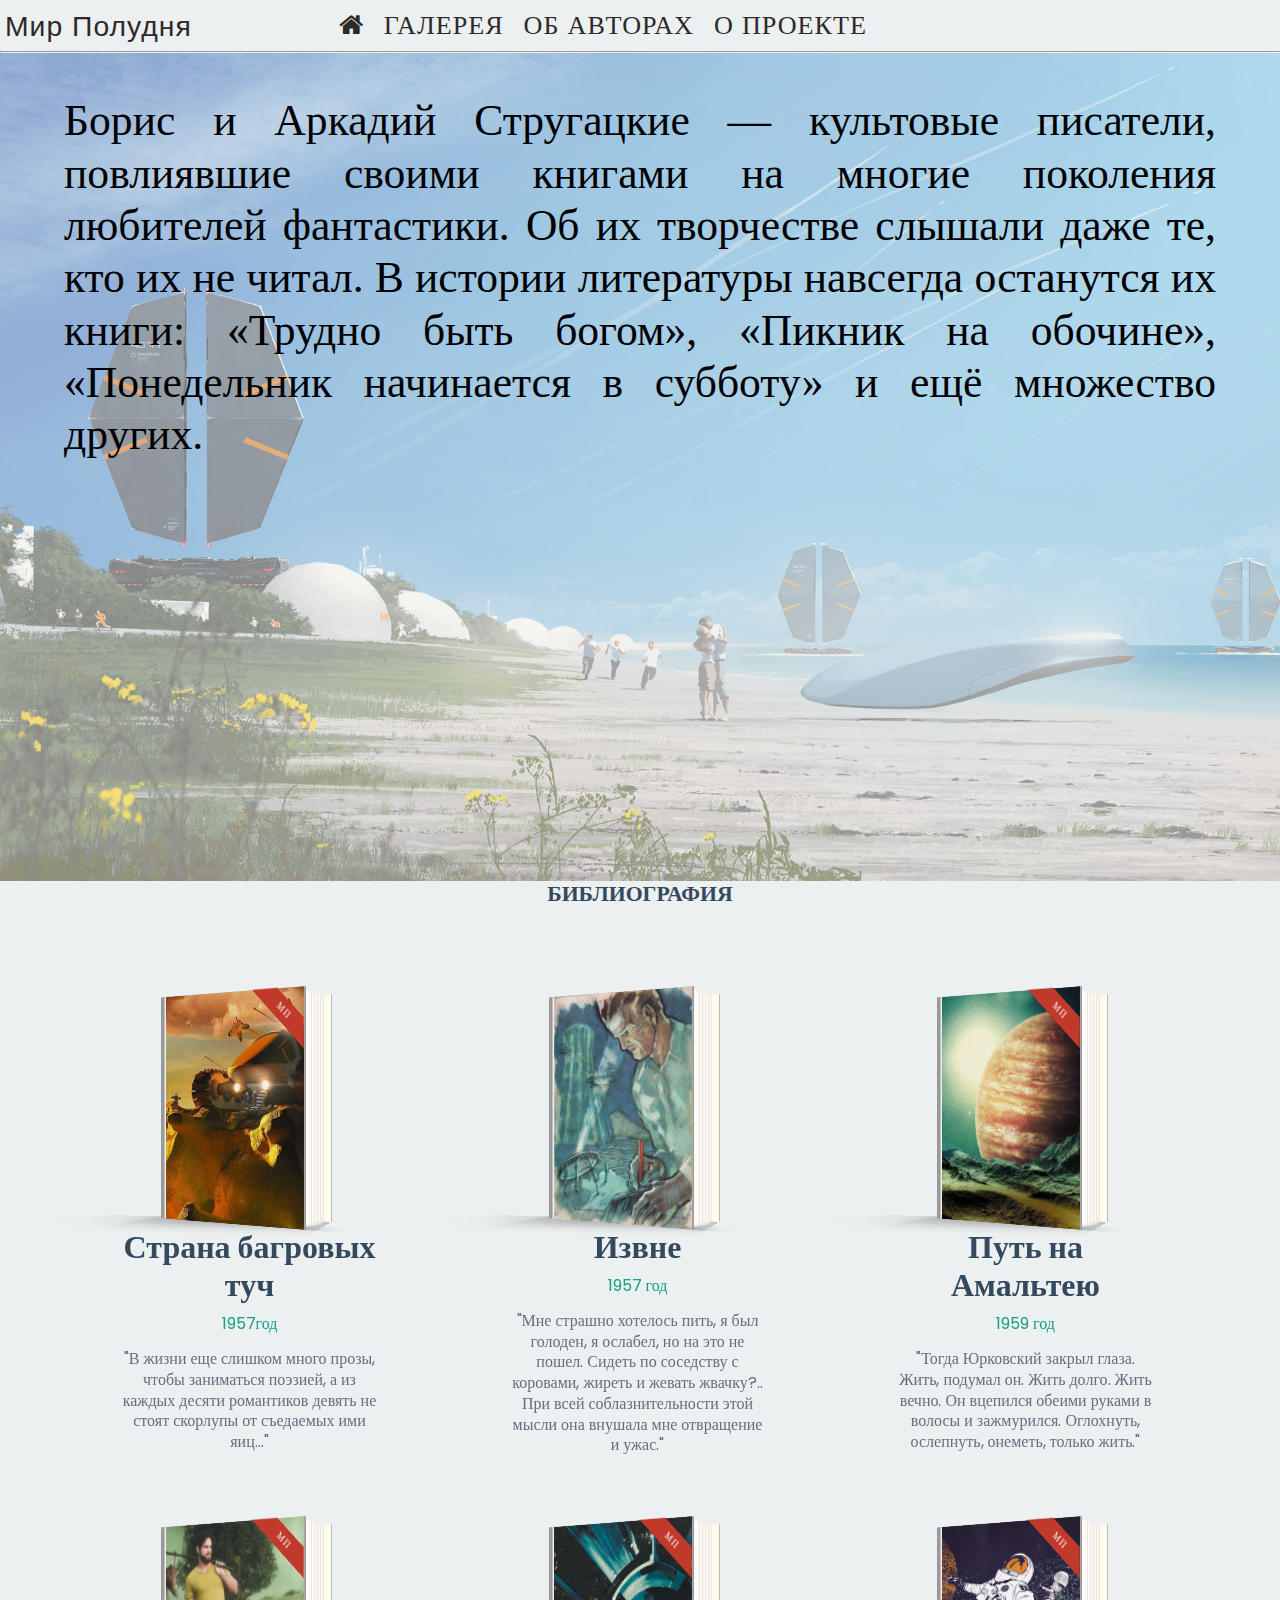
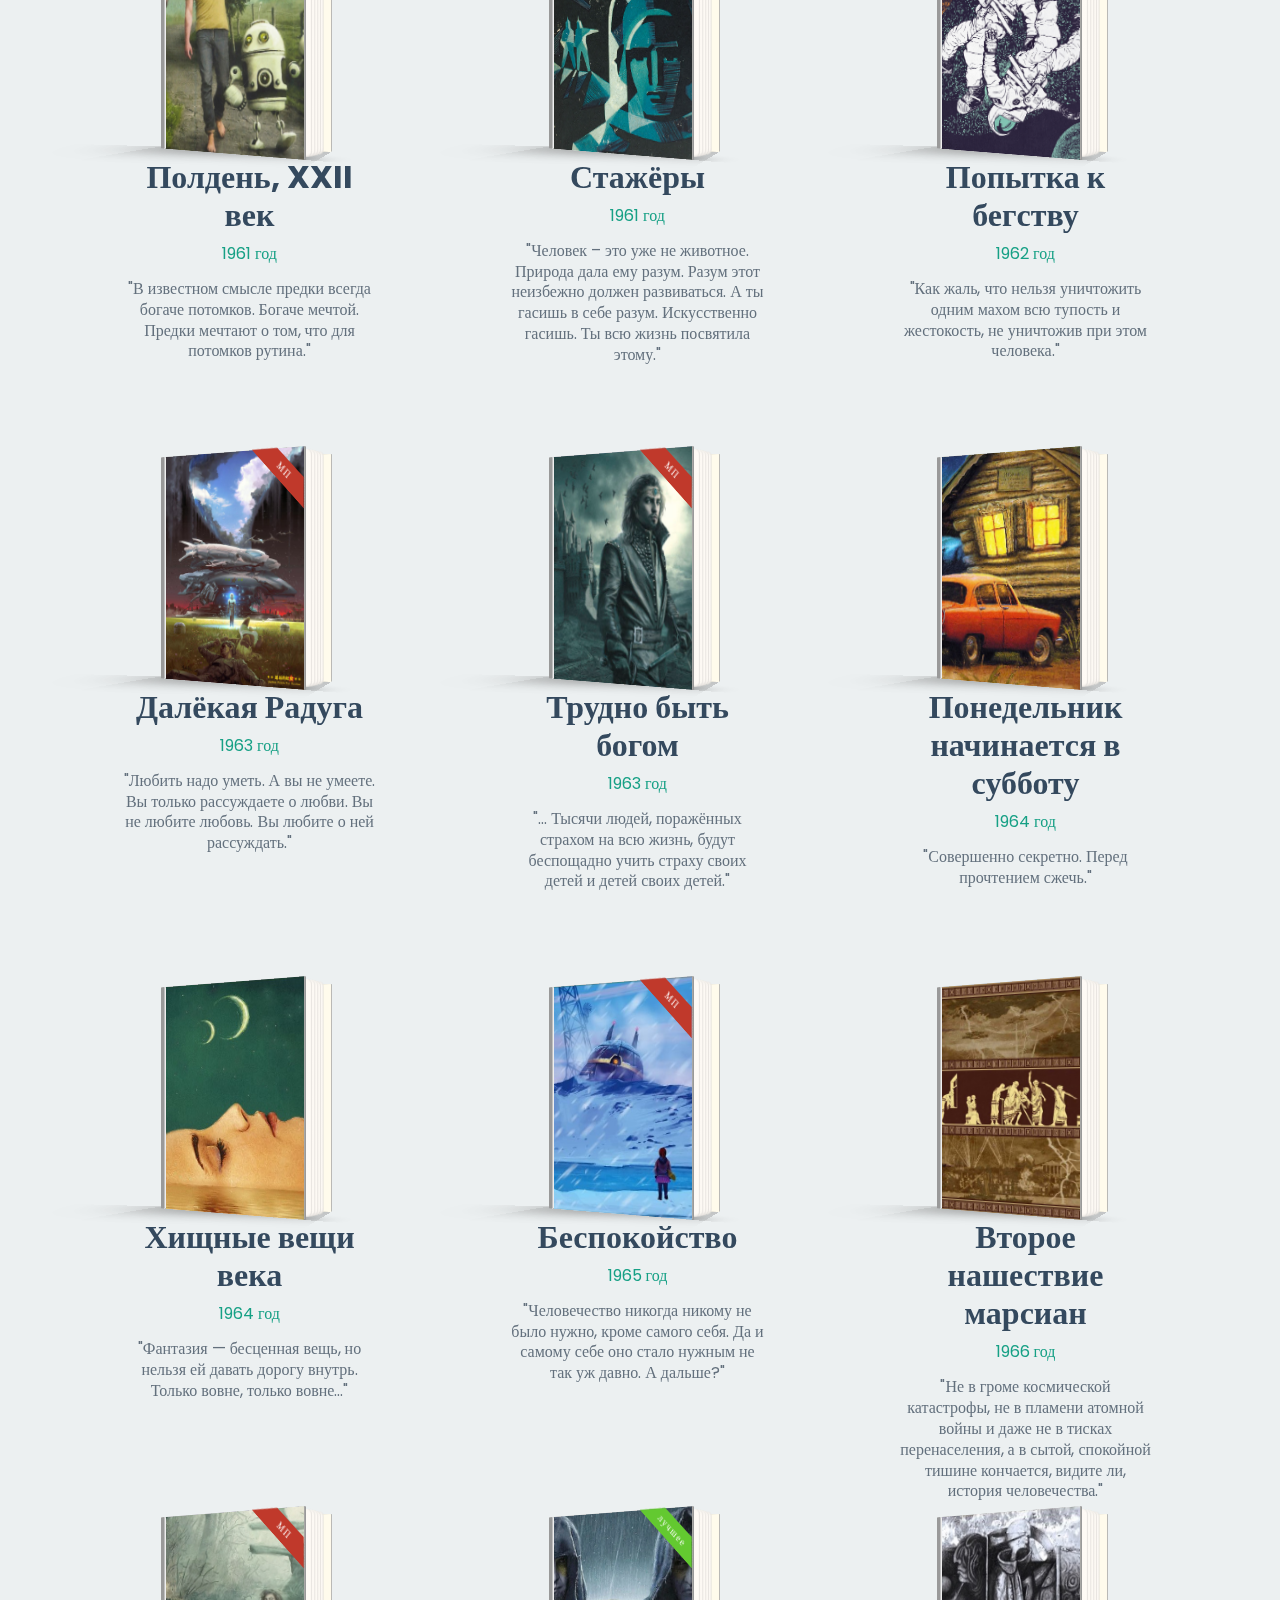
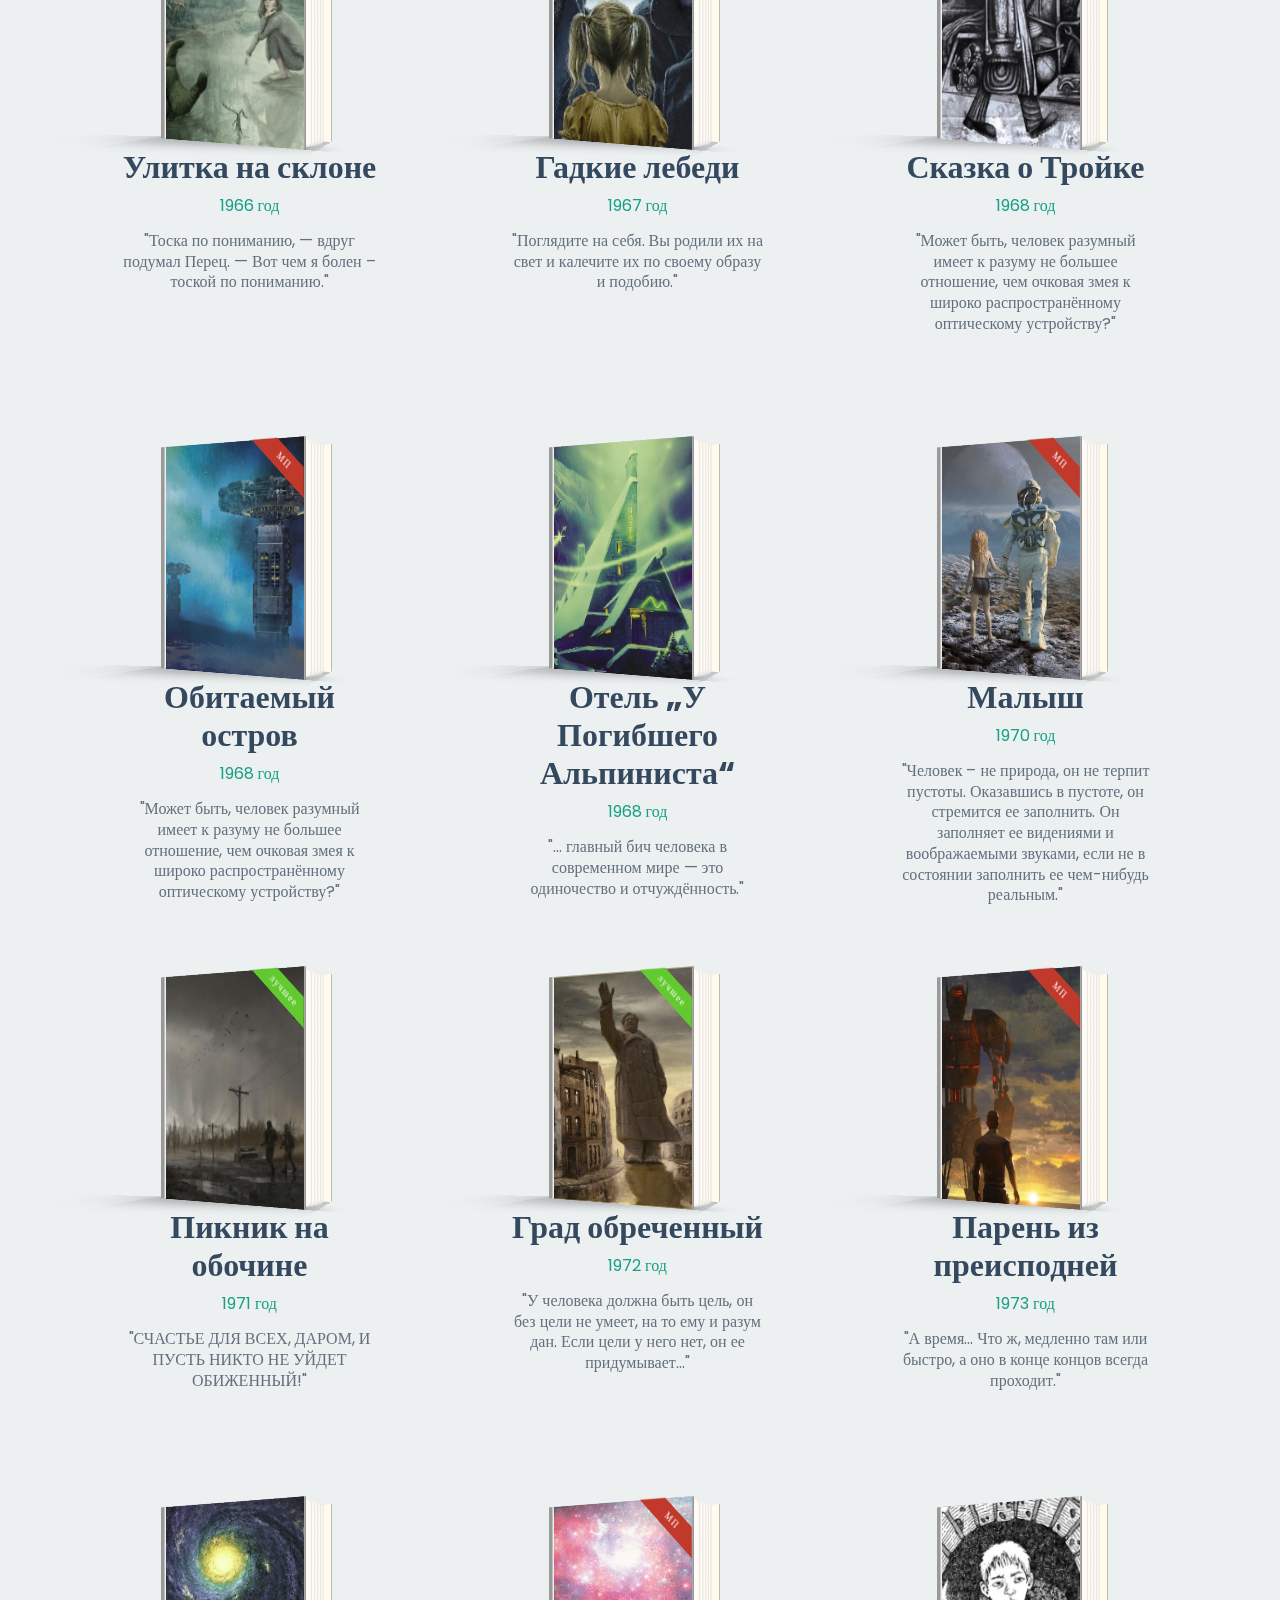
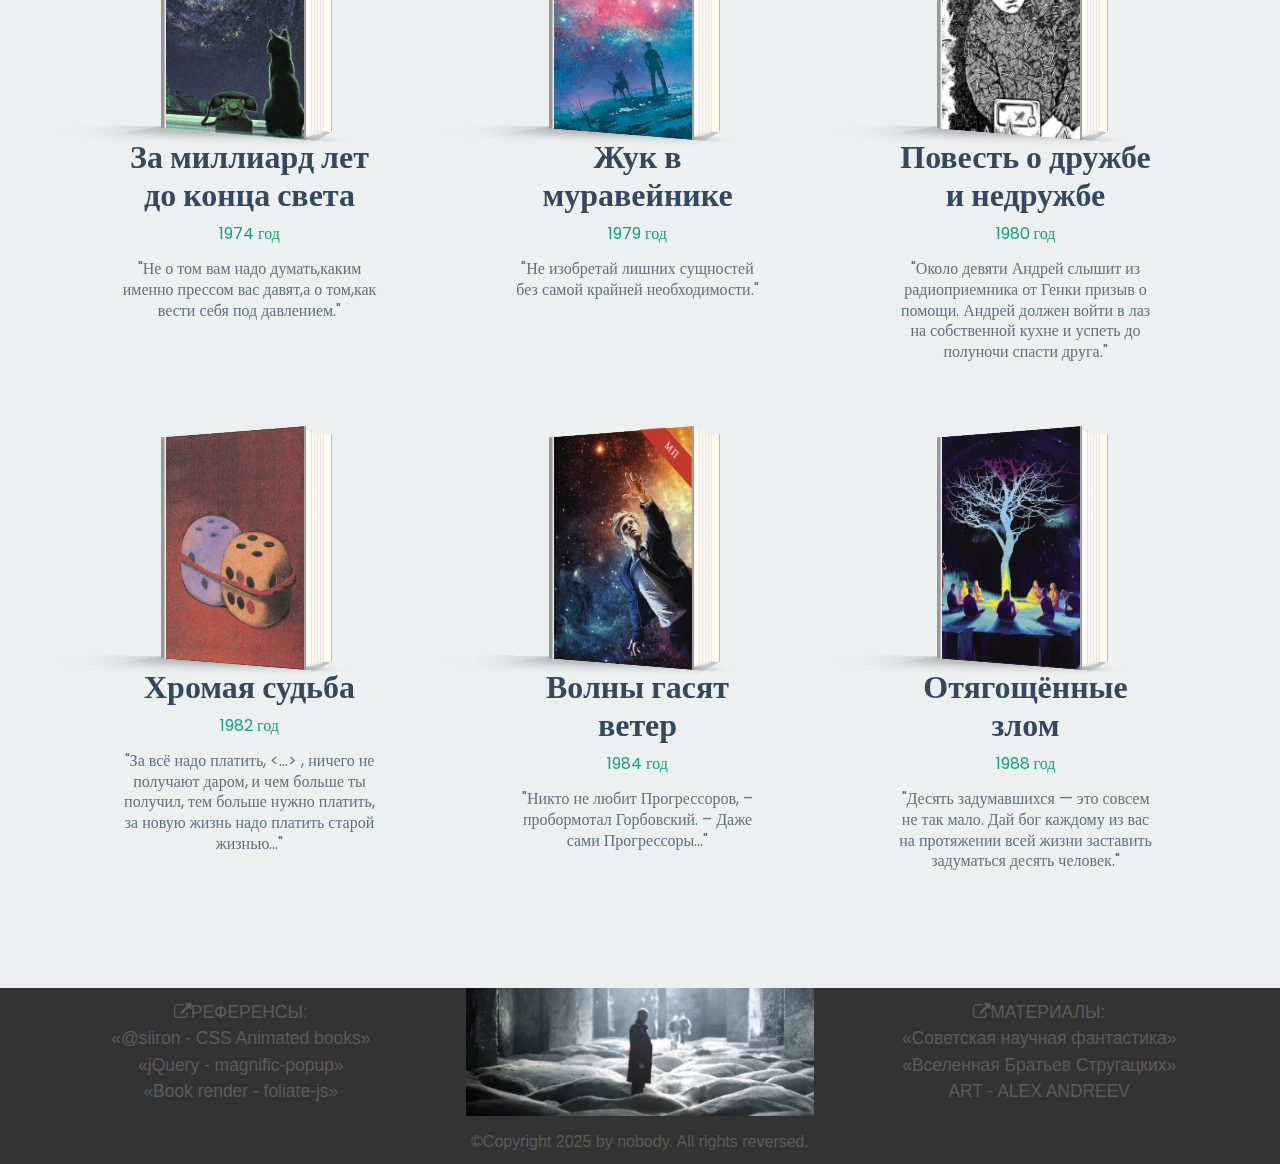
<file: index.html>
<!DOCTYPE html>
<html lang="ru">
  <head>
    <meta charset="UTF-8">
    <link rel="shortcut icon" href="images/fav.webp" type="image/x-icon">
    <meta name="viewport" content="width=device-width, initial-scale=1.0">
    <title>Мир Полудня</title>
    <link href="https://fonts.googleapis.com/css2?family=Cormorant+Garamond:ital,wght@0,300;0,400;0,500;0,600;0,700;1,300;1,400;1,500;1,600;1,700&display=swap" rel="stylesheet">
    <link href="https://fonts.googleapis.com/css2?family=Poppins:ital,wght@0,100;0,200;0,300;0,400;0,500;0,600;0,700;0,800;0,900;1,100;1,200;1,300;1,400;1,500;1,600;1,700;1,800;1,900&display=swap" rel="stylesheet">
    <link rel="stylesheet" href="styles/style.css">
    <link rel="stylesheet" href="./font-awsome/css/font-awesome.min.css">
    <script src="scripts/script.js" defer></script>
  </head>
  <body>
    
    <header>
      <a href="#" class="logo">Мир Полудня</a>
      <ul class="nav">
        <li><a href="home.html"><i class="fa fa-home" aria-hidden="true"></i></a></li>
        <li><a href="gallery.html">ГАЛЕРЕЯ</a></li>
        <li><a href="about.html">ОБ АВТОРАХ</a></li>
        <li><a href="about_p.html">О ПРОЕКТЕ</a></li>
        <!-- <li><a href="#" target="_blank">My List</a></li> -->
      </ul>
    </header>
    <hr>

    <div class="about-authors">
      <p class="authors-text">
        Борис и Аркадий Стругацкие — культовые писатели, повлиявшие своими книгами на многие поколения любителей фантастики. Об их творчестве слышали даже те, кто их не читал. В истории литературы навсегда останутся их книги: «Трудно быть богом», «Пикник на обочине», «Понедельник начинается в субботу» и ещё множество других.
      </p>
    </div>

    <p class="authors-text2">БИБЛИОГРАФИЯ</p>

    <div class="component">
      <ul class="align">

        <!-- Book 1 Страна багровых туч-->
        <li>
          <div class="popup" id="popup">
            <div class="popup-content">
              <span class="close-btn">&times;</span>
              <h3 id="popup-title"></h3>
              <p id="popup-description"></p>
              <p id="popup-price"></p>
            </div>
          </div>

          <figure class="book">
            <!-- Front -->
            <ul class="hardcover_front">
              <li>
                <img src="images/cover1.jpg" alt="" width="100%" height="100%">
                <span class="ribbon bestseller">МП</span>
              </li>
              <li></li>
            </ul>
            <!-- Pages -->
            <ul class="page">
              <li></li>
              <li>
                <a href="book.html?id=1" class="btn">Читать</a>
                <button class="details-btn" 
                        data-title="Страна багровых туч" 
                        data-description="<b>1957 год</b><br>
                        <b>Повествование</b> ведётся от третьего лица, события показаны, главным образом, с позиции Алексея Быкова, специалиста по транспортным машинам с ядерным приводом, три года проработавшего в пустыне Гоби.<br> 
                        <b>Быкова</b> командируют в Москву, в Государственный комитет межпланетных сообщений; там он получает предложение участвовать в планируемой экспедиции на Венеру. Быков удивлён, он никогда не думал о работе космонавта, но соглашается и становится членом экипажа экспериментального фотонного планетолёта «Хиус-2».<br> 
                        <b>В экипаже «Хиуса»</b> — его знакомый по работе в Гоби геолог Григорий Дауге. Командир экспедиции — Анатолий Борисович Ермаков, в составе также пилот Богдан Спицын, штурман Михаил Крутиков и геолог Владимир Юрковский." 
                        >О книге</button>
              </li>
              <li></li>
              <li></li>
              <li></li>
            </ul>
            <!-- Back   -->
            <ul class="hardcover_back">
              <li></li>
              <li></li>
            </ul>
            <ul class="book_spine">
              <li></li>
              <li></li>
            </ul>
            <figcaption>
              <h1>Страна багровых туч</h1>
              <span>1957год</span>
              <p>"В жизни еще слишком много прозы, чтобы заниматься поэзией, а из каждых десяти романтиков девять не стоят скорлупы от съедаемых ими яиц…"</p>
            </figcaption>
          </figure>
        </li>
        
        <!-- Book 2 Извне-->
        <li>
          <div class="popup" id="popup">
            <div class="popup-content">
              <span class="close-btn">&times;</span>
              <h3 id="popup-title"></h3>
              <p id="popup-description"></p>
              <p id="popup-price"></p>
            </div>
          </div>

          <figure class='book'>        
            <!-- Front -->        
            <ul class='hardcover_front'>
              <li>
                <img src="images/cover2.jpg" alt="" width="100%" height="100%">
              </li>
              <li></li>
            </ul>        
            <!-- Pages -->        
            <ul class='page'>
              <li></li>
              <li>
                <a class="btn" href="book.html?id=2">Читать</a>
                <button class="details-btn" 
                        data-title="Извне" 
                        data-description="<b>1957 год</b><br>
                        <b>Повесть</b> состоит из трёх новелл:<br>
                        Новеллы представляют собой отчеты трёх лиц, ставших свидетелями и участниками посещения Земли космическими пришельцами. Порядок новелл обусловлен постепенным «приближением к разгадке».<br>
                        <b>Первый рассказ</b> «Человек в сетчатой майке» ведётся от лица офицера, вместе с сослуживцами нашедшего в горах Дальнего Востока измождённого человека при обстоятельствах, необъяснимых и необъяснённых в рамках новеллы.<br>
                        <b>Второй рассказ</b> «Пришельцы» — отчёт участника археологической экспедиции, ставшего свидетелем действий Пришельцев («пауков») в районе действия экспедиции.<br> 
                        <b>В заключительной</b> новелле «На борту „Летучего Голландца“ автор повествования рассказывает о своём пребывании в корабле Пришельцев." 
                        >О книге</button>
              </li>
              <li></li>
              <li></li>
              <li></li>
            </ul>        
            <!-- Back -->        
            <ul class='hardcover_back'>
              <li></li>
              <li></li>
            </ul>
            <ul class='book_spine'>
              <li></li>
              <li></li>
            </ul>
            <figcaption>
              <h1>Извне</h1>
              <span>1957 год</span>
              <p>"Мне страшно хотелось пить, я был голоден, я ослабел, но на это не пошел. Сидеть по соседству с коровами, жиреть и жевать жвачку?.. При всей соблазнительности этой мысли она внушала мне отвращение и ужас."</p>
            </figcaption>
          </figure>
        </li>  

        <!-- Book 3 Путь на Амальтею-->
        <li>
          <div class="popup" id="popup">
            <div class="popup-content">
              <span class="close-btn">&times;</span>
              <h3 id="popup-title"></h3>
              <p id="popup-description"></p>
              <p id="popup-price"></p>
            </div>
          </div>

          <figure class='book'>       
            <!-- Front -->        
            <ul class='hardcover_front'>
              <li>
                <img src="images/cover3.jpg" alt="" width="100%" height="100%">
                <span class="ribbon bestseller">МП</span>
              </li>
              <li></li>
            </ul>        
            <!-- Pages -->        
            <ul class='page'>
              <li></li>
              <li>
                <a class="btn" href="book.html?id=3">Читать</a>
                <button class="details-btn" 
                        data-title="Путь на Амальтею" 
                        data-description="<b>1959 год</b><br>
                        <b>В полном соответствии</b> с основополагающей теорией фантастики конца 1950-х годов «Путь на Амальтею» являет собой героико-производственное фантастическое произведение.<br> 
                        <b>Космический корабль «Тахмасиб»</b> с экипажем из трёх человек (Быков, Крутиков, знакомые читателю по повести «Страна багровых туч», Жилин, новый герой Стругацких, ставший заглавным героем серии их произведений) и пассажирами Дауге, Юрковским (также старые герои) и Шарлем Молларом (Моллари), везёт груз на научную станцию на Амальтее, спутнике Юпитера." 
                        >О книге</button>
              </li>
              <li></li>
              <li></li>
              <li></li>
            </ul>        
            <!-- Back -->        
            <ul class='hardcover_back'>
              <li></li>
              <li></li>
            </ul>
            <ul class='book_spine'>
              <li></li>
              <li></li>
            </ul>
            <figcaption>
              <h1>Путь на Амальтею</h1>
              <span>1959 год</span>
              <p>"Тогда Юрковский закрыл глаза. Жить, подумал он. Жить долго. Жить вечно. Он вцепился обеими руками в волосы и зажмурился. Оглохнуть, ослепнуть, онеметь, только жить."</p>
            </figcaption>
          </figure>
        </li>

        <!-- Book 4 Полдень, XXII век-->
        <li>
          <div class="popup" id="popup">
            <div class="popup-content">
              <span class="close-btn">&times;</span>
              <h3 id="popup-title"></h3>
              <p id="popup-description"></p>
              <p id="popup-price"></p>
            </div>
          </div>

          <figure class='book'>       
            <!-- Front -->        
            <ul class='hardcover_front'>
              <li>
                <img src="images/cover4.jpg" alt="" width="100%" height="100%">
                <span class="ribbon bestseller">МП</span>
              </li>
              <li></li>
            </ul>        
            <!-- Pages -->        
            <ul class='page'>
              <li></li>
              <li>
                <a href="book.html?id=4" class="btn">Читать</a>
                <button class="details-btn" 
                        data-title="Полдень, XXII век" 
                        data-description="<b>1961 год</b><br>
                        <b>Повесть представляет собой</b> свободную конструкцию фантастических новелл. Часть новелл посвящена техническим и научно-техническим достижениям и открытиям, другие рисуют образы людей XXII века.<br>
                        <b>Новеллы связаны друг с другом</b> (весьма условно) местом и временем действия: объединённое человечество XXII века — и героями. Герои повести обозначаются в самом её начале в двух эпизодах — «Перестарок», где на Землю возвращается космический корабль, запущенный ещё в предыдущем столетии, — и «Злоумышленники» — новелле о юных воспитанниках Аньюдинской школы.<br> <b>Повесть ненавязчиво прослеживает судьбу</b> как главных, так и эпизодических героев в течение всего XXII века." 
                        >О книге</button>
              </li>
              <li></li>
              <li></li>
              <li></li>
            </ul>        
            <!-- Back -->        
            <ul class='hardcover_back'>
              <li></li>
              <li></li>
            </ul>
            <ul class='book_spine'>
              <li></li>
              <li></li>
            </ul>
            <figcaption>
              <h1>Полдень, XXII век</h1>
              <span>1961 год</span>
              <p>"В известном смысле предки всегда богаче потомков. Богаче мечтой. Предки мечтают о том, что для потомков рутина."</p>
            </figcaption>
          </figure>
        </li>
        
        <!-- Book 5 Стажёры-->
        <li>
          <div class="popup" id="popup">
            <div class="popup-content">
              <span class="close-btn">&times;</span>
              <h3 id="popup-title"></h3>
              <p id="popup-description"></p>
              <p id="popup-price"></p>
            </div>
          </div>

          <figure class='book'>       
            <!-- Front -->        
            <ul class='hardcover_front'>
              <li>
                <img src="images/cover5.jpg" alt="" width="100%" height="100%">
                <span class="ribbon bestseller">МП</span>
              </li>
              <li></li>
            </ul>        
            <!-- Pages -->        
            <ul class='page'>
              <li></li>
              <li>
                <a href="book.html?id=5" class="btn">Читать</a>
                <button class="details-btn" 
                        data-title="Стажёры" 
                        data-description="<b>1961 год</b><br>
                        <b>Повесть составлена из нескольких новелл</b>, нанизанных на стержневой сюжет — путешествие юного вакуум-сварщика Юры Бородина на «Тахмасибе» от Земли до Сатурна в обществе экипажа корабля и инспектора Юрковского.<br>
                        <b>Юра — выпускник ПТУ, вакуум-сварщик</b>, попавший в группу, распределённую на строительство жилых и промышленных объектов в системе Сатурна. Но из-за болезни матери Юра отстал от своей группы и не успел к отлёту. Рейсовые корабли в систему Сатурна не летают.<br>
                        <b>На космодроме</b> Юра пытается устроиться на попутный корабль и знакомится с Жилиным, по ходатайству которого попадает на «Тахмасиб», где его на время перелёта оформляют стажёром. В этом полёте генеральный инспектор Юрковский должен произвести на «Тахмасибе» инспекцию нескольких объектов Солнечной системы, по разным причинам вызывающих повышенное внимание МУКСа.<br>
                        <b>Юра становится свидетелем</b>, а иногда и участником событий." 
                        >О книге</button>
              </li>
              <li></li>
              <li></li>
              <li></li>
            </ul>        
            <!-- Back -->        
            <ul class='hardcover_back'>
              <li></li>
              <li></li>
            </ul>
            <ul class='book_spine'>
              <li></li>
              <li></li>
            </ul>
            <figcaption>
              <h1>Стажёры</h1>
              <span>1961 год</span>
              <p>"Человек – это уже не животное. Природа дала ему разум. Разум этот неизбежно должен развиваться. А ты гасишь в себе разум. Искусственно гасишь. Ты всю жизнь посвятила этому."</p>
            </figcaption>
          </figure>
        </li>

        <!-- Book 6 Попытка к бегству-->
        <li>
          <div class="popup" id="popup">
            <div class="popup-content">
              <span class="close-btn">&times;</span>
              <h3 id="popup-title"></h3>
              <p id="popup-description"></p>
              <p id="popup-price"></p>
            </div>
          </div>

          <figure class='book'>       
            <!-- Front -->        
            <ul class='hardcover_front'>
              <li>
                <img src="images/cover6.jpg" alt="" width="100%" height="100%">
                <span class="ribbon bestseller">МП</span>
              </li>
              <li></li>
            </ul>        
            <!-- Pages -->        
            <ul class='page'>
              <li></li>
              <li>
                <a href="book.html?id=6" class="btn">Читать</a>
                <button class="details-btn" 
                        data-title="Попытка к бегству" 
                        data-description="<b>1962 год</b><br>
                        <b>Двое молодых людей</b>, звездолётчик Антон и структуральный лингвист Вадим, собираются лететь в отпуск на космический курорт — планету Пандора.<br>
                        <b>В последний момент</b> к ним присоединяется странно ведущий себя человек по имени Саул (Савел Петрович Репнин), представившийся историком по XX веку и предложивший изменить маршрут, чтобы высадиться на любой неисследованной планете.<br> 
                        <b>На найденной планете</b>, названной в честь пассажира Саула, герои обнаруживают цивилизацию, находящуюся на низком, феодальном уровне развития." 
                        >О книге</button>
              </li>
              <li></li>
              <li></li>
              <li></li>
            </ul>        
            <!-- Back -->        
            <ul class='hardcover_back'>
              <li></li>
              <li></li>
            </ul>
            <ul class='book_spine'>
              <li></li>
              <li></li>
            </ul>
            <figcaption>
              <h1>Попытка к бегству</h1>
              <span>1962 год</span>
              <p>"Как жаль, что нельзя уничтожить одним махом всю тупость и жестокость, не уничтожив при этом человека."</p>
            </figcaption>
          </figure>
        </li>

        <!-- Book 7 Далёкая Радуга-->
        <li>
          <div class="popup" id="popup">
            <div class="popup-content">
              <span class="close-btn">&times;</span>
              <h3 id="popup-title"></h3>
              <p id="popup-description"></p>
              <p id="popup-price"></p>
            </div>
          </div>

          <figure class='book'>       
            <!-- Front -->        
            <ul class='hardcover_front'>
              <li>
                <img src="images/cover7.jpg" alt="" width="100%" height="100%">
                <span class="ribbon bestseller">МП</span>
              </li>
              <li></li>
            </ul>        
            <!-- Pages -->        
            <ul class='page'>
              <li></li>
              <li>
                <a href="book.html?id=7" class="btn">Читать</a>
                <button class="details-btn" 
                        data-title="Далёкая Радуга" 
                        data-description="<b>1963 год</b><br>
                        <b>Действие происходит в течение одних суток.</b> Планета Радуга уже тридцать лет используется учёными для проведения экспериментов, в том числе по нуль-транспортировке — технологии, ранее доступной только Странникам. После каждого эксперимента по нуль-транспортировке на планете возникает Волна — две энергетические стены «до неба», движущиеся от полюсов планеты к экватору, и выжигающие всю органику на своём пути.<br>
                        <b>До последнего времени Волну удавалось остановить</b> «харибдами» — машинами-энергопоглотителями." 
                        >О книге</button>
              </li>
              <li></li>
              <li></li>
              <li></li>
            </ul>        
            <!-- Back -->        
            <ul class='hardcover_back'>
              <li></li>
              <li></li>
            </ul>
            <ul class='book_spine'>
              <li></li>
              <li></li>
            </ul>
            <figcaption>
              <h1>Далёкая Радуга</h1>
              <span>1963 год</span>
              <p>"Любить надо уметь. А вы не умеете. Вы только рассуждаете о любви. Вы не любите любовь. Вы любите о ней рассуждать."</p>
            </figcaption>
          </figure>
        </li>

        <!-- Book 8 Трудно быть богом-->
        <li>
          <div class="popup" id="popup">
            <div class="popup-content">
              <span class="close-btn">&times;</span>
              <h3 id="popup-title"></h3>
              <p id="popup-description"></p>
              <p id="popup-price"></p>
            </div>
          </div>

          <figure class='book'>       
            <!-- Front -->        
            <ul class='hardcover_front'>
              <li>
                <img src="images/cover8.jpg" alt="" width="100%" height="100%">
                <span class="ribbon bestseller">МП</span>
              </li>
              <li></li>
            </ul>        
            <!-- Pages -->        
            <ul class='page'>
              <li></li>
              <li>
                <a href="book.html?id=8" class="btn">Читать</a>
                <button class="details-btn" 
                        data-title="Трудно быть богом" 
                        data-description="<b>1963 год</b><br>
                        <b>Действие повести разворачивается в будущем на другой планете</b> в государстве Арканар, где существует гуманоидная цивилизация, представители которой физически неотличимы от людей. Цивилизация находится на уровне развития, соответствующем земному позднему Средневековью.<br>
                        <b>На планете негласно присутствуют сотрудники</b> земного Института экспериментальной истории, ведущие наблюдение за развитием цивилизации." 
                        >О книге</button>
              </li>
              <li></li>
              <li></li>
              <li></li>
            </ul>        
            <!-- Back -->        
            <ul class='hardcover_back'>
              <li></li>
              <li></li>
            </ul>
            <ul class='book_spine'>
              <li></li>
              <li></li>
            </ul>
            <figcaption>
              <h1>Трудно быть богом</h1>
              <span>1963 год</span>
              <p>"… Тысячи людей, поражённых страхом на всю жизнь, будут беспощадно учить страху своих детей и детей своих детей."</p>
            </figcaption>
          </figure>
        </li>

        <!-- Book 9 Понедельник начинается в субботу-->
        <li>
          <div class="popup" id="popup">
            <div class="popup-content">
              <span class="close-btn">&times;</span>
              <h3 id="popup-title"></h3>
              <p id="popup-description"></p>
              <p id="popup-price"></p>
            </div>
          </div>

          <figure class='book'>       
            <!-- Front -->        
            <ul class='hardcover_front'>
              <li>
                <img src="images/cover9.jpg" alt="" width="100%" height="100%">
              </li>
              <li></li>
            </ul>        
            <!-- Pages -->        
            <ul class='page'>
              <li></li>
              <li>
                <a href="book.html?id=9" class="btn">Читать</a>
                <button class="details-btn" 
                        data-title="Понедельник начинается в субботу" 
                        data-description="<b>1964 год</b><br>
                        <b>Повесть состоит из трёх частей</b>: «Суета вокруг дивана», «Суета сует», «Всяческая суета». Первая часть композиционно работает как вводная; вторая носит сатирический и полемический характер; третья пытается исследовать природу научного творчества и роль, которую играет в нём воображение и способность к нестандартному мышлению." 
                        >О книге</button>
              </li>
              <li></li>
              <li></li>
              <li></li>
            </ul>        
            <!-- Back -->        
            <ul class='hardcover_back'>
              <li></li>
              <li></li>
            </ul>
            <ul class='book_spine'>
              <li></li>
              <li></li>
            </ul>
            <figcaption>
              <h1>Понедельник начинается в субботу</h1>
              <span>1964 год</span>
              <p>"Совершенно секретно. Перед прочтением сжечь."</p>
            </figcaption>
          </figure>
        </li>

        <!-- Book 10 Хищные вещи века-->
        <li>
          <div class="popup" id="popup">
            <div class="popup-content">
              <span class="close-btn">&times;</span>
              <h3 id="popup-title"></h3>
              <p id="popup-description"></p>
              <p id="popup-price"></p>
            </div>
          </div>

          <figure class='book'>       
            <!-- Front -->        
            <ul class='hardcover_front'>
              <li>
                <img src="images/cover10.jpg" alt="" width="100%" height="100%">
              </li>
              <li></li>
            </ul>        
            <!-- Pages -->        
            <ul class='page'>
              <li></li>
              <li>
                <a href="book.html?id=10" class="btn">Читать</a>
                <button class="details-btn" 
                        data-title="Хищные вещи века" 
                        data-description="<b>1964 год</b><br>
                        <b>Рассказ ведётся от имени Ивана Жилина</b>, бывшего космолётчика, ныне — сотрудника спецслужбы Совета Безопасности. Коммунистический строй до сих пор не стал всепланетным; сохраняются национальные и монархические государства, в некоторых из которых происходят внутренние вооружённые конфликты и даже не решена проблема голода. Совет Безопасности стремится к умиротворению таких государств." 
                        >О книге</button>
              </li>
              <li></li>
              <li></li>
              <li></li>
            </ul>        
            <!-- Back -->        
            <ul class='hardcover_back'>
              <li></li>
              <li></li>
            </ul>
            <ul class='book_spine'>
              <li></li>
              <li></li>
            </ul>
            <figcaption>
              <h1>Хищные вещи века</h1>
              <span>1964 год</span>
              <p>"Фантазия — бесценная вещь, но нельзя ей давать дорогу внутрь. Только вовне, только вовне…"</p>
            </figcaption>
          </figure>
        </li>

        <!-- Book 11 Беспокойство-->
        <li>
          <div class="popup" id="popup">
            <div class="popup-content">
              <span class="close-btn">&times;</span>
              <h3 id="popup-title"></h3>
              <p id="popup-description"></p>
              <p id="popup-price"></p>
            </div>
          </div>

          <figure class='book'>       
            <!-- Front -->        
            <ul class='hardcover_front'>
              <li>
                <img src="images/cover11.jpg" alt="" width="100%" height="100%">
                <span class="ribbon bestseller">МП</span>
              </li>
              <li></li>
            </ul>        
            <!-- Pages -->        
            <ul class='page'>
              <li></li>
              <li>
                <a href="book.html?id=11" class="btn">Читать</a>
                <button class="details-btn" 
                        data-title="Беспокойство" 
                        data-description="<b>1965 год</b><br>
                        <b>Действие повести происходит на планете Пандора</b>, которую изучают земляне XXII века. Сюжет разбит на две линии.<br>
                        <b>В первой</b> биолог Михаил Сидоров, по прозвищу Атос, разбившийся над лесом Пандоры, живёт у аборигенов и пытается выбраться к своим.<br>
                        <b>Во второй</b> рассказывается об исследовательской Базе, где служит директором друг Атоса Поль Гнедых и куда по непонятной причине прилетел знаменитый звездолётчик Леонид Горбовский." 
                        >О книге</button>
              </li>
              <li></li>
              <li></li>
              <li></li>
            </ul>        
            <!-- Back -->        
            <ul class='hardcover_back'>
              <li></li>
              <li></li>
            </ul>
            <ul class='book_spine'>
              <li></li>
              <li></li>
            </ul>
            <figcaption>
              <h1>Беспокойство</h1>
              <span>1965 год</span>
              <p>"Человечество никогда никому не было нужно, кроме самого себя. Да и самому себе оно стало нужным не так уж давно. А дальше?"</p>
            </figcaption>
          </figure>
        </li>

        <!-- Book 12 Второе нашествие марсиан-->
        <li>
          <div class="popup" id="popup">
            <div class="popup-content">
              <span class="close-btn">&times;</span>
              <h3 id="popup-title"></h3>
              <p id="popup-description"></p>
              <p id="popup-price"></p>
            </div>
          </div>

          <figure class='book'>       
            <!-- Front -->        
            <ul class='hardcover_front'>
              <li>
                <img src="images/cover12.jpg" alt="" width="100%" height="100%">
              </li>
              <li></li>
            </ul>        
            <!-- Pages -->        
            <ul class='page'>
              <li></li>
              <li>
                <a href="book.html?id=12" class="btn">Читать</a>
                <button class="details-btn" 
                        data-title="Второе нашествие марсиан" 
                        data-description="<b>1966 год</b><br>
                        <b>Повесть написана в форме дневника</b> отставного учителя астрономии, охватывающего две недели из жизни тихого провинциального городка. Земные реалии нарочито абстрактны: имена всех персонажей и некоторые географические названия позаимствованы из древнегреческой мифологии.<br>
                        <b>Главный герой — господин Аполлон, пожилой вдовец</b>, любитель выпить, видимо, только что вышедший в отставку, поскольку постоянно хлопочет о пенсии. Главная его забота — получить пенсию по наивысшей категории, ведь в противном случае он не сможет пополнять коллекцию марок! С Аполлоном в одном доме живут его экономка Гермиона, дочь Артемида и зять — редактор городской газеты Харон, технократ и интеллектуал." 
                        >О книге</button>
              </li>
              <li></li>
              <li></li>
              <li></li>
            </ul>        
            <!-- Back -->        
            <ul class='hardcover_back'>
              <li></li>
              <li></li>
            </ul>
            <ul class='book_spine'>
              <li></li>
              <li></li>
            </ul>
            <figcaption>
              <h1>Второе нашествие марсиан</h1>
              <span>1966 год</span>
              <p>"Не в громе космической катастрофы, не в пламени атомной войны и даже не в тисках перенаселения, а в сытой, спокойной тишине кончается, видите ли, история человечества."</p>
            </figcaption>
          </figure>
        </li>

        <!-- Book 13 Улитка на склоне-->
        <li>
          <div class="popup" id="popup">
            <div class="popup-content">
              <span class="close-btn">&times;</span>
              <h3 id="popup-title"></h3>
              <p id="popup-description"></p>
              <p id="popup-price"></p>
            </div>
          </div>

          <figure class='book'>       
            <!-- Front -->        
            <ul class='hardcover_front'>
              <li>
                <img src="images/cover13.jpg" alt="" width="100%" height="100%">
                <span class="ribbon bestseller">МП</span>
              </li>
              <li></li>
            </ul>        
            <!-- Pages -->        
            <ul class='page'>
              <li></li>
              <li>
                <a href="book.html?id=13" class="btn">Читать</a>
                <button class="details-btn" 
                        data-title="Улитка на склоне" 
                        data-description="<b>1966 год</b><br>
                        <b>Сюжет делится</b> на две слабо связанные друг с другом части: «Управление» (или «Перец», эта часть опубликована в 1968 году) и «Лес» (или «Кандид», опубликована в 1966 году). Части сюжета чередуются по главам.<br>
                        <b>Роман имел трудную судьбу</b> и в полном объёме был издан за рубежом только в 1972 году (ФРГ, издательство «Посев»). В СССР впервые издан в 1988 году.<br>
                        <b>Сами авторы</b> считали его самым совершенным и самым значительным своим произведением." 
                        >О книге</button>
              </li>
              <li></li>
              <li></li>
              <li></li>
            </ul>        
            <!-- Back -->        
            <ul class='hardcover_back'>
              <li></li>
              <li></li>
            </ul>
            <ul class='book_spine'>
              <li></li>
              <li></li>
            </ul>
            <figcaption>
              <h1>Улитка на склоне</h1>
              <span>1966 год</span>
              <p>"Тоска по пониманию, — вдруг подумал Перец. — Вот чем я болен – тоской по пониманию."</p>
            </figcaption>
          </figure>
        </li>

        <!-- Book 14 Гадкие лебеди-->
        <li>
          <div class="popup" id="popup">
            <div class="popup-content">
              <span class="close-btn">&times;</span>
              <h3 id="popup-title"></h3>
              <p id="popup-description"></p>
              <p id="popup-price"></p>
            </div>
          </div>

          <figure class='book'>       
            <!-- Front -->        
            <ul class='hardcover_front'>
              <li>
                <img src="images/cover14.jpg" alt="" width="100%" height="100%">
                <span class="ribbon new">лучшее</span>
              </li>
              <li></li>
            </ul>        
            <!-- Pages -->        
            <ul class='page'>
              <li></li>
              <li>
                <a href="book.html?id=14" class="btn">Читать</a>
                <button class="details-btn" 
                        data-title="Гадкие лебеди" 
                        data-description="<b>1967 год</b><br>
                        <b>Действие происходит в неопределённое время</b>, в неназванном городе, в безымянной стране, вероятно, в некоем тоталитарном государстве. По ряду косвенных данных, разбросанных по тексту, страну можно принять то за Польшу (национальный флаг — двухцветный, красно-белый), то за Чехословакию (денежная единица — крона), то за Болгарию (фамилия главного героя — Банев — болгарская). Но это не Польша, не Чехословакия и не Болгария, это — одна из западноевропейских стран, пережившая большую войну, произошедшую лет за двадцать до описываемых в повести событий.<br>
                        <b>Главный герой — популярный писатель Виктор Ба́нев</b>, ветеран прошедшей войны, средних лет, любитель выпить и покутить, уезжает из столицы, опасаясь возможных репрессий после того, как непочтительно повёл себя на встрече с правителем — господином Президентом. Он приезжает в провинциальный город, в котором провёл своё детство, где живут его бывшая жена Лола и их дочь-подросток Ирма, и где уже несколько лет постоянно идёт дождь." 
                        >О книге</button>
              </li>
              <li></li>
              <li></li>
              <li></li>
            </ul>        
            <!-- Back -->        
            <ul class='hardcover_back'>
              <li></li>
              <li></li>
            </ul>
            <ul class='book_spine'>
              <li></li>
              <li></li>
            </ul>
            <figcaption>
              <h1>Гадкие лебеди</h1>
              <span>1967 год</span>
              <p>"Поглядите на себя. Вы родили их на свет и калечите их по своему образу и подобию."</p>
            </figcaption>
          </figure>
        </li>

        <!-- Book 15 Сказка о Тройке-->
        <li>
          <div class="popup" id="popup">
            <div class="popup-content">
              <span class="close-btn">&times;</span>
              <h3 id="popup-title"></h3>
              <p id="popup-description"></p>
              <p id="popup-price"></p>
            </div>
          </div>

          <figure class='book'>       
            <!-- Front -->        
            <ul class='hardcover_front'>
              <li>
                <img src="images/cover15.jpg" alt="" width="100%" height="100%">
              </li>
              <li></li>
            </ul>        
            <!-- Pages -->        
            <ul class='page'>
              <li></li>
              <li>
                <a href="book.html?id=15" class="btn">Читать</a>
                <button class="details-btn" 
                        data-title="Сказка о Тройке" 
                        data-description="<b>1968 год</b><br>
                        <b>Сотрудники НИИЧАВО</b> Привалов, Ойра-Ойра, Корнеев и Амперян прибывают в Китежград, где намерены получить у местных чиновников ряд чудесных предметов и существ для института. В их числе — разумные клоп Говорун и спрут Спиридон, снежный человек Фёдор, Чёрный ящик и другое.<br>
                        <b>Вскоре они обнаруживают</b>, что Тройка по Рационализации и Утилизации Необъяснённых Явлений (ТПРУНЯ) обладает одновременно абсолютной властью, возмутительным невежеством и карикатурной бюрократией." 
                        >О книге</button>
              </li>
              <li></li>
              <li></li>
              <li></li>
            </ul>        
            <!-- Back -->        
            <ul class='hardcover_back'>
              <li></li>
              <li></li>
            </ul>
            <ul class='book_spine'>
              <li></li>
              <li></li>
            </ul>
            <figcaption>
              <h1>Сказка о Тройке</h1>
              <span>1968 год</span>
              <p>"Может быть, человек разумный имеет к разуму не большее отношение, чем очковая змея к широко распространённому оптическому устройству?"</p>
            </figcaption>
          </figure>
        </li>

        <!-- Book 16 Обитаемый остров-->
        <li>
          <div class="popup" id="popup">
            <div class="popup-content">
              <span class="close-btn">&times;</span>
              <h3 id="popup-title"></h3>
              <p id="popup-description"></p>
              <p id="popup-price"></p>
            </div>
          </div>

          <figure class='book'>       
            <!-- Front -->        
            <ul class='hardcover_front'>
              <li>
                <img src="images/cover16.jpg" alt="" width="100%" height="100%">
                <span class="ribbon bestseller">МП</span>
              </li>
              <li></li>
            </ul>        
            <!-- Pages -->        
            <ul class='page'>
              <li></li>
              <li>
                <a href="book.html?id=16" class="btn">Читать</a>
                <button class="details-btn" 
                        data-title="Обитаемый остров" 
                        data-description="<b>1968 год</b><br>
                        <b>Действие романа происходит в будущем.</b> Исследователь космоса, молодой землянин Максим Каммерер при попытке посадки на неизвестную планету терпит крушение. Сам Максим остается невредим, однако его корабль взрывается вскоре после посадки (в дальнейшем выясняется, что его уничтожили аборигены в рамках программы зачистки территории от опасных устройств и механизмов), отрезая ему тем самым дорогу обратно на Землю. Максим оказывается в лесу, атмосфера пригодна для дыхания." 
                        >О книге</button>
              </li>
              <li></li>
              <li></li>
              <li></li>
            </ul>        
            <!-- Back -->        
            <ul class='hardcover_back'>
              <li></li>
              <li></li>
            </ul>
            <ul class='book_spine'>
              <li></li>
              <li></li>
            </ul>
            <figcaption>
              <h1>Обитаемый остров</h1>
              <span>1968 год</span>
              <p>"Может быть, человек разумный имеет к разуму не большее отношение, чем очковая змея к широко распространённому оптическому устройству?"</p>
            </figcaption>
          </figure>
        </li>

        <!-- Book 17 Отель „У Погибшего Альпиниста“-->
        <li>
          <div class="popup" id="popup">
            <div class="popup-content">
              <span class="close-btn">&times;</span>
              <h3 id="popup-title"></h3>
              <p id="popup-description"></p>
              <p id="popup-price"></p>
            </div>
          </div>

          <figure class='book'>       
            <!-- Front -->        
            <ul class='hardcover_front'>
              <li>
                <img src="images/cover17.jpg" alt="" width="100%" height="100%">
              </li>
              <li></li>
            </ul>        
            <!-- Pages -->        
            <ul class='page'>
              <li></li>
              <li>
                <a href="book.html?id=17" class="btn">Читать</a>
                <button class="details-btn" 
                        data-title="Отель „У Погибшего Альпиниста“" 
                        data-description="<b>1968 год</b><br>
                        <b>Действие происходит в горах в некой европейской стране.</b> Полицейский инспектор Петер Глебски, от имени которого и ведётся повествование, приезжает на отдых в небольшой отель «У Погибшего Альпиниста», где всеми делами заправляет хозяин Алек Сневар и его помощница Кайса.<br>
                        <b>На третий день после прибытия</b> Глебски весь отель просыпается от звука лавины, которая ночью перекрыла Бутылочное горлышко — единственный выезд из ущелья, где расположен отель. Телефон также не работает и таким образом связь отеля с внешним миром обрывается." 
                        >О книге</button>
              </li>
              <li></li>
              <li></li>
              <li></li>
            </ul>        
            <!-- Back -->        
            <ul class='hardcover_back'>
              <li></li>
              <li></li>
            </ul>
            <ul class='book_spine'>
              <li></li>
              <li></li>
            </ul>
            <figcaption>
              <h1>Отель „У Погибшего Альпиниста“</h1>
              <span>1968 год</span>
              <p>"… главный бич человека в современном мире — это одиночество и отчуждённость."</p>
            </figcaption>
          </figure>
        </li>
        
        <!-- Book 18 Малыш-->
        <li>
          <div class="popup" id="popup">
            <div class="popup-content">
              <span class="close-btn">&times;</span>
              <h3 id="popup-title"></h3>
              <p id="popup-description"></p>
              <p id="popup-price"></p>
            </div>
          </div>

          <figure class='book'>       
            <!-- Front -->        
            <ul class='hardcover_front'>
              <li>
                <img src="images/cover18.jpg" alt="" width="100%" height="100%">
                <span class="ribbon bestseller">МП</span>
              </li>
              <li></li>
            </ul>        
            <!-- Pages -->        
            <ul class='page'>
              <li></li>
              <li>
                <a href="book.html?id=18" class="btn">Читать</a>
                <button class="details-btn" 
                        data-title="Малыш" 
                        data-description="<b>1970 год</b><br>
                        <b>После того, как на планете Панта возникла угроза</b> глобальной катастрофы, земляне решают переселить пантиан на другую планету. Для этой цели выбирается планета Ковчег, считающаяся необитаемой. Операцией «Ковчег» руководит Михаил Сидоров (Атос), а одной из групп — его друг Геннадий Комов.<br>
                        <b>Высадившись на этой планете</b>, группа Геннадия Комова, куда входят Стась Попов (от лица которого ведется повествование), Майя Глумова и Яков Вандерхузе, находит там разбившийся звездолёт членов Группы свободного поиска (ГСП) Александра и Мари Семёновых, потерпевший крушение по непонятной причине..." 
                        >О книге</button>
              </li>
              <li></li>
              <li></li>
              <li></li>
            </ul>        
            <!-- Back -->        
            <ul class='hardcover_back'>
              <li></li>
              <li></li>
            </ul>
            <ul class='book_spine'>
              <li></li>
              <li></li>
            </ul>
            <figcaption>
              <h1>Малыш</h1>
              <span>1970 год</span>
              <p>"Человек – не природа, он не терпит пустоты. Оказавшись в пустоте, он стремится ее заполнить. Он заполняет ее видениями и воображаемыми звуками, если не в состоянии заполнить ее чем-нибудь реальным."</p>
            </figcaption>
          </figure>
        </li>

        <!-- Book 19 Пикник на обочине-->
        <li>
          <div class="popup" id="popup">
            <div class="popup-content">
              <span class="close-btn">&times;</span>
              <h3 id="popup-title"></h3>
              <p id="popup-description"></p>
              <p id="popup-price"></p>
            </div>
          </div>

          <figure class='book'>       
            <!-- Front -->        
            <ul class='hardcover_front'>
              <li>
                <img src="images/cover19.jpg" alt="" width="100%" height="100%">
                <span class="ribbon new">лучшее</span>
              </li>
              <li></li>
            </ul>        
            <!-- Pages -->        
            <ul class='page'>
              <li></li>
              <li>
                <a href="book.html?id=19" class="btn">Читать</a>
                <button class="details-btn" 
                        data-title="Пикник на обочине" 
                        data-description="<b>1971 год</b><br>
                        <b>Действие повести происходит на Земле</b> предположительно в 1970-е годы в городке Хармонт, в выдуманной англоязычной стране.
                        Примерно за 13 лет до начала описываемых в книге событий в нескольких местах на земном шаре возникает шесть «зон» — областей, в которых начинают происходить странные явления, нарушающие известные законы физики. <br>
                        <b>Зоны расположены вдоль плавной линии</b> на поверхности Земли, проекции так называемого радианта Пильмана — точки, лежащей на прямой, соединяющей Землю и Денеб. Быстро выяснилось, что люди и животные проживать в Зонах не могут, и всё население было из них срочно эвакуировано. Территории Зон были обнесены ограждением, взяты под строгую охрану и официально стали предметом осторожного научного изучения.<br>
                        <b>Также очень быстро обнаруживается</b>, что в Зонах много артефактов непонятного предназначения. Некоторые из них весьма полезны — например, могут лечить болезни, некоторые просто странные игрушки, а некоторые — крайне опасны." 
                        >О книге</button>
              </li>
              <li></li>
              <li></li>
              <li></li>
            </ul>        
            <!-- Back -->        
            <ul class='hardcover_back'>
              <li></li>
              <li></li>
            </ul>
            <ul class='book_spine'>
              <li></li>
              <li></li>
            </ul>
            <figcaption>
              <h1>Пикник на обочине</h1>
              <span>1971 год</span>
              <p>"СЧАСТЬЕ ДЛЯ ВСЕХ, ДАРОМ, И ПУСТЬ НИКТО НЕ УЙДЕТ ОБИЖЕННЫЙ!"</p>
            </figcaption>
          </figure>
        </li>

        <!-- Book 20 Град обреченный-->
        <li>
          <div class="popup" id="popup">
            <div class="popup-content">
              <span class="close-btn">&times;</span>
              <h3 id="popup-title"></h3>
              <p id="popup-description"></p>
              <p id="popup-price"></p>
            </div>
          </div>

          <figure class='book'>       
            <!-- Front -->        
            <ul class='hardcover_front'>
              <li>
                <img src="images/cover20.jpg" alt="" width="100%" height="100%">
                <span class="ribbon new">лучшее</span>
              </li>
              <li></li>
            </ul>        
            <!-- Pages -->        
            <ul class='page'>
              <li></li>
              <li>
                <a href="book.html?id=20" class="btn">Читать</a>
                <button class="details-btn" 
                        data-title="Град обреченный" 
                        data-description="<b>1972 год</b><br>
                        <b>Действие романа происходит в некоем Городе</b>, находящемся вне времени и пространства. Население Города составляет приблизительно миллион человек, перенесённых сюда из разных эпох и разных стран на добровольных началах.<br>
                        <b>Все люди, попавшие в Город</b>, вовлечены в загадочный долгосрочный Эксперимент, о начале, сути и условиях которого нет никакой информации. Всё странное, происходящее вокруг, герои за неимением достоверных сведений вынуждены объяснять для себя фразой «Эксперимент есть Эксперимент».<br>
                        <b>При этом одной из самых популярных тем</b> в разговорах остаётся попытка понять, что собой представляет Город, в каком времени и пространстве он находится и по каким законам существует. Высказываются различные версии: от «аквариума», куда поместили людей и наблюдают за ними, до первого круга Ада." 
                        >О книге</button>
              </li>
              <li></li>
              <li></li>
              <li></li>
            </ul>        
            <!-- Back -->        
            <ul class='hardcover_back'>
              <li></li>
              <li></li>
            </ul>
            <ul class='book_spine'>
              <li></li>
              <li></li>
            </ul>
            <figcaption>
              <h1>Град обреченный</h1>
              <span>1972 год</span>
              <p>"У человека должна быть цель, он без цели не умеет, на то ему и разум дан. Если цели у него нет, он ее придумывает…"</p>
            </figcaption>
          </figure>
        </li>

        <!-- Book 21 Парень из преисподней-->
        <li>
          <div class="popup" id="popup">
            <div class="popup-content">
              <span class="close-btn">&times;</span>
              <h3 id="popup-title"></h3>
              <p id="popup-description"></p>
              <p id="popup-price"></p>
            </div>
          </div>

          <figure class='book'>       
            <!-- Front -->        
            <ul class='hardcover_front'>
              <li>
                <img src="images/cover21.jpg" alt="" width="100%" height="100%">
                <span class="ribbon bestseller">МП</span>
              </li>
              <li></li>
            </ul>        
            <!-- Pages -->        
            <ul class='page'>
              <li></li>
              <li>
                <a href="book.html?id=21" class="btn">Читать</a>
                <button class="details-btn" 
                        data-title="Парень из преисподней" 
                        data-description="<b>1973 год</b><br>
                        <b>Главный герой книги Гаг</b>, от первого лица которого повествуется большая часть книги, — курсант военного училища, готовящего бойцов для элитных войсковых подразделений под названием «Бойцовые Коты», которое участвует в войне на планете Гиганда на стороне Герцога Алайского.<br>
                        <b>Из-за тяжёлой ситуации на фронте</b> не закончившие подготовку курсанты отправлены в бой. Боевые действия ведутся между Империей и Герцогством Алайским и являются предметом наблюдения и вмешательства земных исследователей — прогрессоров. Один из них — Корней Яшмаа — спасает Гага после кровопролитной стычки, где парня смертельно ранило, и доставляет на Землю." 
                        >О книге</button>
              </li>
              <li></li>
              <li></li>
              <li></li>
            </ul>        
            <!-- Back -->        
            <ul class='hardcover_back'>
              <li></li>
              <li></li>
            </ul>
            <ul class='book_spine'>
              <li></li>
              <li></li>
            </ul>
            <figcaption>
              <h1>Парень из преисподней</h1>
              <span>1973 год</span>
              <p>"А время… Что ж, медленно там или быстро, а оно в конце концов всегда проходит."</p>
            </figcaption>
          </figure>
        </li>

        <!-- Book 22 За миллиард лет до конца света-->
        <li>
          <div class="popup" id="popup">
            <div class="popup-content">
              <span class="close-btn">&times;</span>
              <h3 id="popup-title"></h3>
              <p id="popup-description"></p>
              <p id="popup-price"></p>
            </div>
          </div>

          <figure class='book'>       
            <!-- Front -->        
            <ul class='hardcover_front'>
              <li>
                <img src="images/cover22.jpg" alt="" width="100%" height="100%">
              </li>
              <li></li>
            </ul>        
            <!-- Pages -->        
            <ul class='page'>
              <li></li>
              <li>
                <a href="book.html?id=22" class="btn">Читать</a>
                <button class="details-btn" 
                        data-title="За миллиард лет до конца света" 
                        data-description="<b>1974 год</b><br>
                        <b>Действие происходит в СССР</b>, в Ленинграде, летом 1972 года.<br>
                        <b>Главный герой Дмитрий Алексеевич Малянов</b>, астрофизик, находясь в отпуске, продолжает заниматься своей научной работой. Малянов неожиданно и глубоко продвинулся в разработке темы «Взаимодействие звёзд с диффузной материей в Галактике».<br> 
                        <b>Как только он начинает понимать, что это революционное открытие</b> и прорыв в науке, в его жизни начинают происходить необъяснимые события: внезапно в квартире Малянова появляется привлекательная одноклассница жены; сосед Малянова, полковник Снеговой погибает, однако в его смерти обвиняют самого Малянова; под окнами квартиры взрывом выворачивает дерево. Словом, стоит Малянову сесть за работу, и немедленно случается что-то, из-за чего вернуться к работе нет никакой возможности." 
                        >О книге</button>
              </li>
              <li></li>
              <li></li>
              <li></li>
            </ul>        
            <!-- Back -->        
            <ul class='hardcover_back'>
              <li></li>
              <li></li>
            </ul>
            <ul class='book_spine'>
              <li></li>
              <li></li>
            </ul>
            <figcaption>
              <h1>За миллиард лет до конца света</h1>
              <span>1974 год</span>
              <p>"Не о том вам надо думать,каким именно прессом вас давят,а о том,как вести себя под давлением."</p>
            </figcaption>
          </figure>
        </li>

        <!-- Book 23 Жук в муравейнике-->
        <li>
          <div class="popup" id="popup">
            <div class="popup-content">
              <span class="close-btn">&times;</span>
              <h3 id="popup-title"></h3>
              <p id="popup-description"></p>
              <p id="popup-price"></p>
            </div>
          </div>

          <figure class='book'>       
            <!-- Front -->        
            <ul class='hardcover_front'>
              <li>
                <img src="images/cover23.jpg" alt="" width="100%" height="100%">
                <span class="ribbon bestseller">МП</span>
              </li>
              <li></li>
            </ul>        
            <!-- Pages -->        
            <ul class='page'>
              <li></li>
              <li>
                <a href="book.html?id=23" class="btn">Читать</a>
                <button class="details-btn" 
                        data-title="Жук в муравейнике" 
                        data-description="<b>1979 год</b><br>
                        <b>Вторая книга, посвящённая Максиму Каммереру</b>. На дворе — 2178 год. Прошло двадцать пять лет с момента событий, описанных в «Обитаемом острове», Максиму уже сорок пять, он работает в КОМКОНе-2, его непосредственным начальником является Рудольф Сикорски." 
                        >О книге</button>
              </li>
              <li></li>
              <li></li>
              <li></li>
            </ul>        
            <!-- Back -->        
            <ul class='hardcover_back'>
              <li></li>
              <li></li>
            </ul>
            <ul class='book_spine'>
              <li></li>
              <li></li>
            </ul>
            <figcaption>
              <h1>Жук в муравейнике</h1>
              <span>1979 год</span>
              <p>"Не изобретай лишних сущностей без самой крайней необходимости."</p>
            </figcaption>
          </figure>
        </li>

        <!-- Book 24 Повесть о дружбе и недружбе-->
        <li>
          <div class="popup" id="popup">
            <div class="popup-content">
              <span class="close-btn">&times;</span>
              <h3 id="popup-title"></h3>
              <p id="popup-description"></p>
              <p id="popup-price"></p>
            </div>
          </div>

          <figure class='book'>       
            <!-- Front -->        
            <ul class='hardcover_front'>
              <li>
                <img src="images/cover24.jpg" alt="" width="100%" height="100%">
              </li>
              <li></li>
            </ul>        
            <!-- Pages -->        
            <ul class='page'>
              <li></li>
              <li>
                <a href="book.html?id=24" class="btn">Читать</a>
                <button class="details-btn" 
                        data-title="Повесть о дружбе и недружбе" 
                        data-description="<b>1980 год</b><br>
                        <b>Главный герой «Повести…» — четырнадцатилетний мальчик Андрей Т.</b>, который за несколько дней до Нового года заболевает ангиной и в канун праздника вынужден проводить время, соблюдая «постельный режим» и выполняя предписанные лечебные процедуры.<br>
                        <b>Семьей предполагалась встреча праздника за городом</b>, в некой Грибановской караулке. В результате туда отправляются мама, папа и старший брат, оставляя Андрея Т. с дедушкой. Пытаясь придумать, как максимально приятно встретить приближающийся праздник, Андрей звонит другу Генке по прозвищу Абрикос, и тот вызывается прийти в гости к 21:00." 
                        >О книге</button>
              </li>
              <li></li>
              <li></li>
              <li></li>
            </ul>        
            <!-- Back -->        
            <ul class='hardcover_back'>
              <li></li>
              <li></li>
            </ul>
            <ul class='book_spine'>
              <li></li>
              <li></li>
            </ul>
            <figcaption>
              <h1>Повесть о дружбе и недружбе</h1>
              <span>1980 год</span>
              <p>"Около девяти Андрей слышит из радиоприемника от Генки призыв о помощи. Андрей должен войти в лаз на собственной кухне и успеть до полуночи спасти друга."</p>
            </figcaption>
          </figure>
        </li>

        <!-- Book 25 Хромая судьба-->
        <li>
          <div class="popup" id="popup">
            <div class="popup-content">
              <span class="close-btn">&times;</span>
              <h3 id="popup-title"></h3>
              <p id="popup-description"></p>
              <p id="popup-price"></p>
            </div>
          </div>

          <figure class='book'>       
            <!-- Front -->        
            <ul class='hardcover_front'>
              <li>
                <img src="images/cover25.jpg" alt="" width="100%" height="100%">
              </li>
              <li></li>
            </ul>        
            <!-- Pages -->        
            <ul class='page'>
              <li></li>
              <li>
                <a href="book.html?id=25" class="btn">Читать</a>
                <button class="details-btn" 
                        data-title="Хромая судьба" 
                        data-description="<b>1982 год</b><br>
                        <b>Сюжет романа состоит из двух сюжетных линий.</b><br>
                        <b>Время действия первой</b>: пять дней в январе 1982 года, место действия: Москва, СССР. Главный герой — немолодой писатель Феликс Александрович Сорокин, член Союза писателей СССР. К нему, в числе других членов этой организации, обратился секретариат Союза писателей с просьбой сдать для научных исследований образец их литературного творчества — несколько страниц любого текста — с целью исследования в области теории информации. Какими бы ни были цели научных изысканий — это оценка творчества Феликса Сорокина и ответственный момент в писательской жизни.<br>
                        <b>Вторая сюжетная линия</b>: история, рассказанная в Синей папке. Главный герой — Виктор Банев, тоже писатель, живёт в абстрактном тоталитарном государстве. Он вернулся в родной город, где происходят таинственные события." 
                        >О книге</button>
              </li>
              <li></li>
              <li></li>
              <li></li>
            </ul>        
            <!-- Back -->        
            <ul class='hardcover_back'>
              <li></li>
              <li></li>
            </ul>
            <ul class='book_spine'>
              <li></li>
              <li></li>
            </ul>
            <figcaption>
              <h1>Хромая судьба</h1>
              <span>1982 год</span>
              <p>"За всё надо платить, <…> , ничего не получают даром, и чем больше ты получил, тем больше нужно платить, за новую жизнь надо платить старой жизнью…"</p>
            </figcaption>
          </figure>
        </li>

        <!-- Book 26 Волны гасят ветер-->
        <li>
          <div class="popup" id="popup">
            <div class="popup-content">
              <span class="close-btn">&times;</span>
              <h3 id="popup-title"></h3>
              <p id="popup-description"></p>
              <p id="popup-price"></p>
            </div>
          </div>

          <figure class='book'>       
            <!-- Front -->        
            <ul class='hardcover_front'>
              <li>
                <img src="images/cover26.jpg" alt="" width="100%" height="100%">
                <span class="ribbon bestseller">МП</span>
              </li>
              <li></li>
            </ul>        
            <!-- Pages -->        
            <ul class='page'>
              <li></li>
              <li>
                <a href="book.html?id=26" class="btn">Читать</a>
                <button class="details-btn" 
                        data-title="Волны гасят ветер" 
                        data-description="<b>1984 год</b><br>
                        <b>Повесть написана в форме дневника-воспоминаний</b> 89-летнего Максима Каммерера, начальника сектора «Урал-Север» КОМКОНа-2. Максим Каммерер вспоминает моменты жизни, связанные с Тойво Глумовым (сыном Майи Глумовой) и их общей работой с начала 95-го по май 99-го года.<br>
                        <b>Часть сюжета повести изложена в форме документов</b>: рапортов-докладов агентов, личных писем, инструкций, реконструкций и т. п. Каммерер решил написать воспоминания после получения письма от Майи Глумовой и выхода книги неких П. Сороки и Э. Брауна, где история Тойво изложена тенденциозно и неверно." 
                        >О книге</button>
              </li>
              <li></li>
              <li></li>
              <li></li>
            </ul>        
            <!-- Back -->        
            <ul class='hardcover_back'>
              <li></li>
              <li></li>
            </ul>
            <ul class='book_spine'>
              <li></li>
              <li></li>
            </ul>
            <figcaption>
              <h1>Волны гасят ветер</h1>
              <span>1984 год</span>
              <p>"Никто не любит Прогрессоров, – пробормотал Горбовский. – Даже сами Прогрессоры…"</p>
            </figcaption>
          </figure>
        </li>

        <!-- Book 27 Отягощённые злом-->
        <li>
          <div class="popup" id="popup">
            <div class="popup-content">
              <span class="close-btn">&times;</span>
              <h3 id="popup-title"></h3>
              <p id="popup-description"></p>
              <p id="popup-price"></p>
            </div>
          </div>

          <figure class='book'>       
            <!-- Front -->        
            <ul class='hardcover_front'>
              <li>
                <img src="images/cover27.jpg" alt="" width="100%" height="100%">
              </li>
              <li></li>
            </ul>        
            <!-- Pages -->        
            <ul class='page'>
              <li></li>
              <li>
                <a href="book.html?id=27" class="btn">Читать</a>
                <button class="details-btn" 
                        data-title="Отягощённые злом" 
                        data-description="<b>1988 год</b><br>
                        <b>Роман имеет три сюжетные линии</b>, перемежающиеся от главы к главе. Композиция похожа на «роман в романе» («Улитка на склоне», «Хромая судьба»), но трёхуровневая вместо двухуровневой.<br>
                        <b>Место действия: Советский Союз 1980-х годов</b>, город Ташлинск. Точное время действия неопределённое, чаще всего упоминается «вечный ноябрь», хотя он может в одночасье смениться разгаром лета. Хотя до распада СССР и Югославии осталось немного, присутствуют все атрибуты советских реалий, такие как горком ВЛКСМ, газета «Ташлинская правда», милиция, дружинники, очереди, «югославский» суп и пр." 
                        >О книге</button>
              </li>
              <li></li>
              <li></li>
              <li></li>
            </ul>        
            <!-- Back -->        
            <ul class='hardcover_back'>
              <li></li>
              <li></li>
            </ul>
            <ul class='book_spine'>
              <li></li>
              <li></li>
            </ul>
            <figcaption>
              <h1>Отягощённые злом</h1>
              <span>1988 год</span>
              <p>"Десять задумавшихся — это совсем не так мало. Дай бог каждому из вас на протяжении всей жизни заставить задуматься десять человек."</p>
            </figcaption>
          </figure>
        </li>

      </ul>
    </div>
  
    <div class="footer">
      <div class="footer-text">
        <p><i class="fa fa-external-link" aria-hidden="true"></i>РЕФЕРЕНСЫ:</p>
        <a href="https://codepen.io/siiron/pen/nBYGoB" target="_blank">&#171;@siiron - CSS Animated books&#187;</a> <br>
        <a href="https://dimsemenov.com/plugins/magnific-popup/" target="_blank">&#171;jQuery - magnific-popup&#187;</a> <br>
        <a href="https://github.com/johnfactotum/foliate-js" target="_blank">&#171;Book render - foliate-js&#187;</a>
      </div>

      <img src="images/footerIMG.jpg" alt="img" class="footerIMG"> 

      <div class="footer-text">
        <p><i class="fa fa-external-link" aria-hidden="true"></i>МАТЕРИАЛЫ:</p> 
        <a href="https://strugacki.ru/" target="_blank">&#171;Советская научная фантастика&#187;</a> <br>
        <a href="https://www.strugatskie.com/" target="_blank">&#171;Вселенная Братьев Стругацких&#187;</a> <br>
        <a href="https://alexandreev.com/" target="_blank">ART - ALEX ANDREEV</a>
      </div>
      
      <p class="footer-text2">©Copyright 2025 by nobody. All rights reversed.</p>
    </div>
  </body>
</html>
</file>
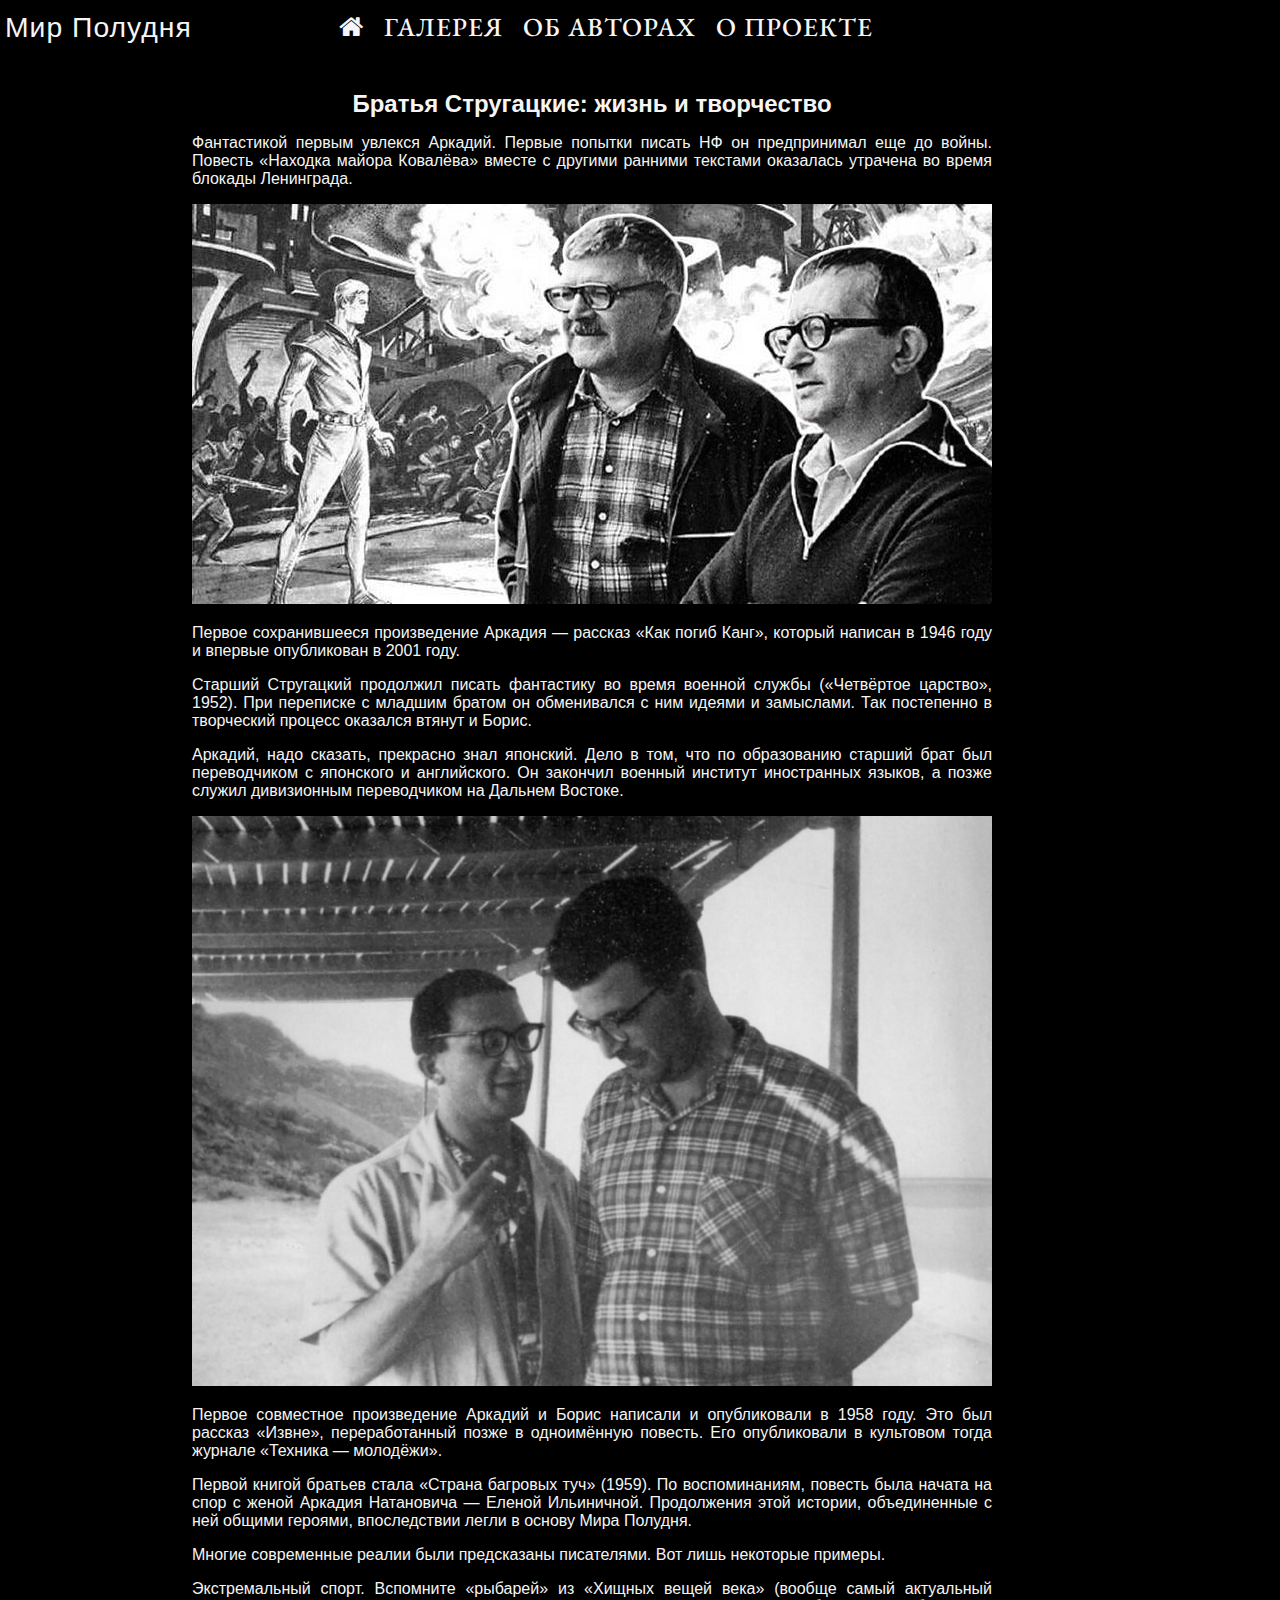
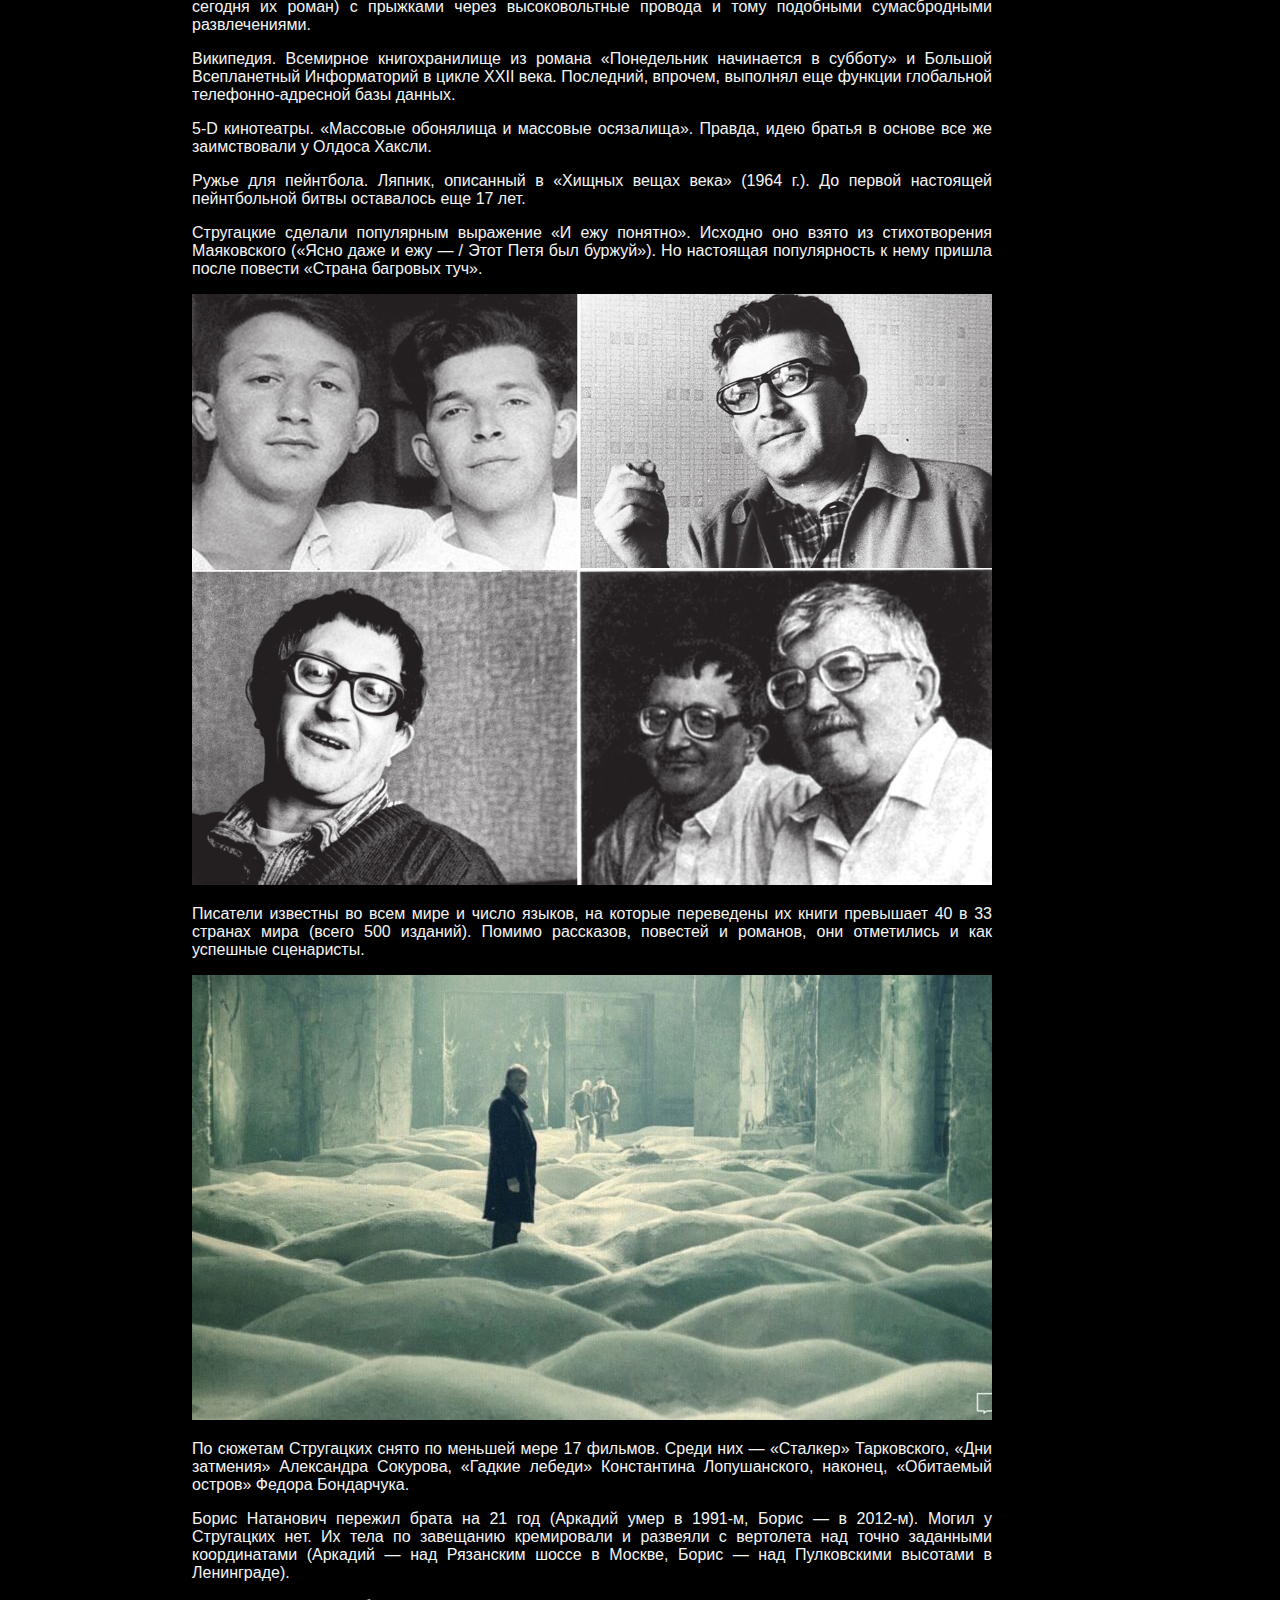
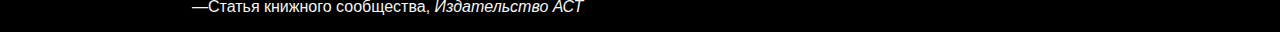
<file: about.html>
<!DOCTYPE html>
<html lang="ru">
  <head>
    <meta charset="UTF-8">
    <link rel="shortcut icon" href="images/fav.webp" type="image/x-icon">
    <meta name="viewport" content="width=device-width, initial-scale=1.0">
    <title>Мир Полудня</title>
    <link rel="stylesheet" href="styles/fonts.css">
    <link rel="stylesheet" href="styles/style-about.css">
    <link rel="stylesheet" href="./font-awsome/css/font-awesome.min.css"> 
  </head>

  <body>
    <header>
      <a href="#" class="logo">Мир Полудня</a>
      <ul class="nav">
        <li><a href="index.html"><i class="fa fa-home" aria-hidden="true"></i></a></li>
        <li><a href="gallery.html">ГАЛЕРЕЯ</a></li>
        <li><a href="about.html">ОБ АВТОРАХ</a></li>
        <li><a href="about_p.html">О ПРОЕКТЕ</a></li>
        <!-- <li><a href="#" target="_blank">My List</a></li> -->
      </ul>
    </header>

    <div class="glavnoe">
      <h2 align="center">Братья Стругацкие: жизнь и творчество</h2>
      <p>Фантастикой первым увлекся Аркадий. Первые попытки писать НФ он предпринимал еще до войны. Повесть «Находка майора Ковалёва» вместе с другими ранними текстами оказалась утрачена во время блокады Ленинграда.</p>

      <img src="images/about1.jpeg" alt="1" class="aboutIMG">

      <p>Первое сохранившееся произведение Аркадия — рассказ «Как погиб Канг», который написан в 1946 году и впервые опубликован в 2001 году.</p>

      <p>Старший Стругацкий продолжил писать фантастику во время военной службы («Четвёртое царство», 1952). При переписке с младшим братом он обменивался с ним идеями и замыслами. Так постепенно в творческий процесс оказался втянут и Борис.</p>

      <p>Аркадий, надо сказать, прекрасно знал японский. Дело в том, что по образованию старший брат был переводчиком с японского и английского. Он закончил военный институт иностранных языков, а позже служил дивизионным переводчиком на Дальнем Востоке.</p>

      <img src="images/about2.jpeg" alt="2" class="aboutIMG">

      <p>Первое совместное произведение Аркадий и Борис написали и опубликовали в 1958 году. Это был рассказ «Извне», переработанный позже в одноимённую повесть. Его опубликовали в культовом тогда журнале «Техника — молодёжи».</p>

      <p>Первой книгой братьев стала «Страна багровых туч» (1959). По воспоминаниям, повесть была начата на спор с женой Аркадия Натановича — Еленой Ильиничной. Продолжения этой истории, объединенные с ней общими героями, впоследствии легли в основу Мира Полудня.</p>

      <p>Многие современные реалии были предсказаны писателями. Вот лишь некоторые примеры.</p>

      <p>Экстремальный спорт. Вспомните «рыбарей» из «Хищных вещей века» (вообще самый актуальный сегодня их роман) с прыжками через высоковольтные провода и тому подобными сумасбродными развлечениями.</p>

      <p>Википедия. Всемирное книгохранилище из романа «Понедельник начинается в субботу» и Большой Всепланетный Информаторий в цикле XXII века. Последний, впрочем, выполнял еще функции глобальной телефонно-адресной базы данных.</p>

      <p>5-D кинотеатры. «Массовые обонялища и массовые осязалища». Правда, идею братья в основе все же заимствовали у Олдоса Хаксли.</p>

      <p>Ружье для пейнтбола. Ляпник, описанный в «Хищных вещах века» (1964 г.). До первой настоящей пейнтбольной битвы оставалось еще 17 лет.</p>

      <p>Стругацкие сделали популярным выражение «И ежу понятно». Исходно оно взято из стихотворения Маяковского («Ясно даже и ежу — / Этот Петя был буржуй»). Но настоящая популярность к нему пришла после повести «Страна багровых туч».</p>

      <img src="images/about3.jpeg" alt="3" class="aboutIMG">

      <p>Писатели известны во всем мире и число языков, на которые переведены их книги превышает 40 в 33 странах мира (всего 500 изданий). Помимо рассказов, повестей и романов, они отметились и как успешные сценаристы.</p>

      <img src="images/about4.jpeg" alt="4" class="aboutIMG">

      <p>По сюжетам Стругацких снято по меньшей мере 17 фильмов. Среди них — «Сталкер» Тарковского, «Дни затмения» Александра Сокурова, «Гадкие лебеди» Константина Лопушанского, наконец, «Обитаемый остров» Федора Бондарчука.</p>

      <p>Борис Натанович пережил брата на 21 год (Аркадий умер в 1991-м, Борис — в 2012-м). Могил у Стругацких нет. Их тела по завещанию кремировали и развеяли с вертолета над точно заданными координатами (Аркадий — над Рязанским шоссе в Москве, Борис — над Пулковскими высотами в Ленинграде).</p>


      <p>—Статья книжного сообщества, <cite>Издательство АСТ</cite></p>
    </div>

  </body>
</html>
</file>
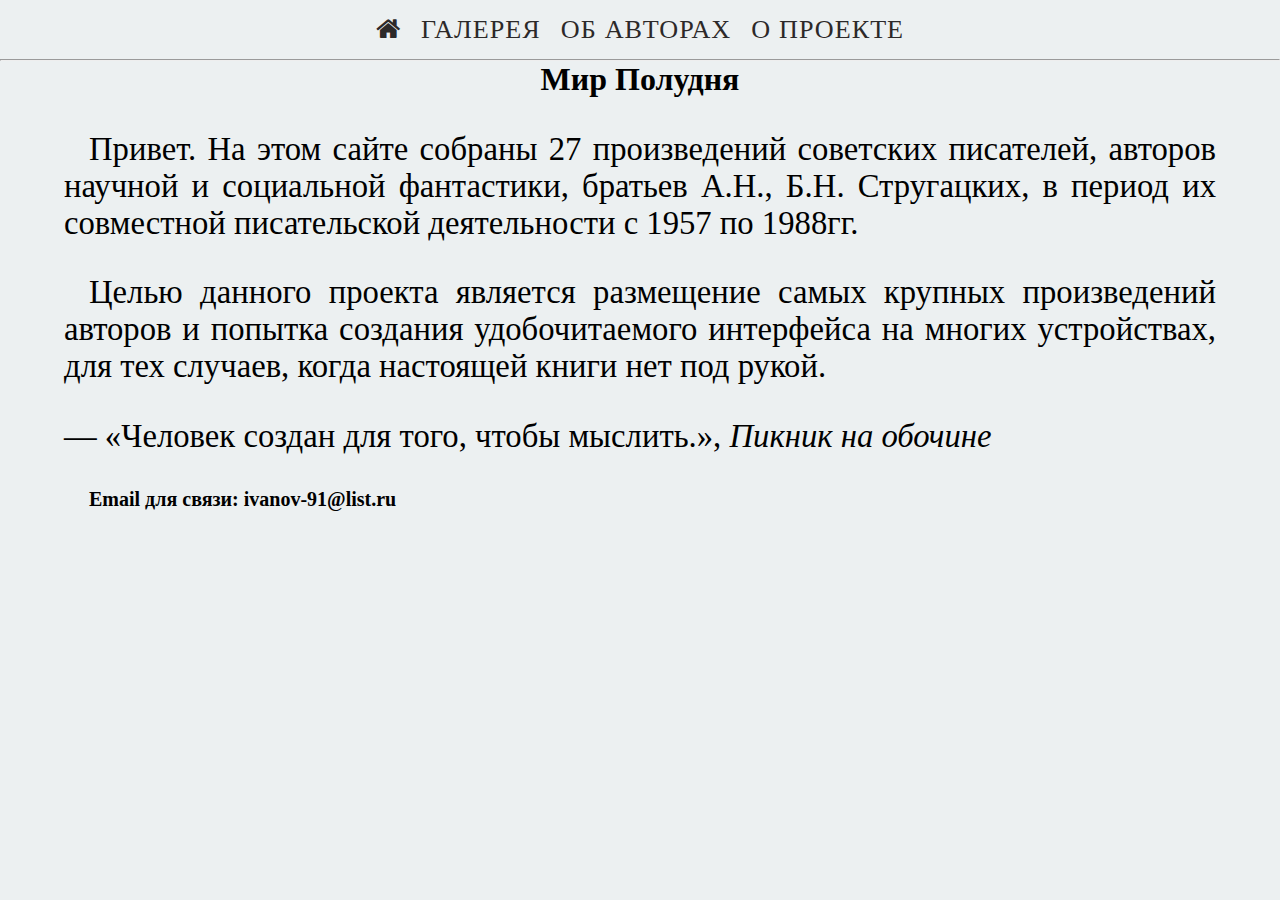
<file: about_p.html>
<!DOCTYPE html>
<html lang="ru">
  <head>
    <meta charset="UTF-8">
    <link rel="shortcut icon" href="images/fav.webp" type="image/x-icon">
    <meta name="viewport" content="width=device-width, initial-scale=1.0">
    <title>Мир Полудня</title>
    <link href="https://fonts.googleapis.com/css2?family=Cormorant+Garamond:ital,wght@0,300;0,400;0,500;0,600;0,700;1,300;1,400;1,500;1,600;1,700&display=swap" rel="stylesheet">
    <link href="https://fonts.googleapis.com/css2?family=Poppins:ital,wght@0,100;0,200;0,300;0,400;0,500;0,600;0,700;0,800;0,900;1,100;1,200;1,300;1,400;1,500;1,600;1,700;1,800;1,900&display=swap" rel="stylesheet">
    <link rel="stylesheet" href="styles/style-about_p.css">
    <link rel="stylesheet" href="./font-awsome/css/font-awesome.min.css"> 
  </head>

  <body>
    <header>
      <a href="#" class="logo">Мир Полудня</a>
      <ul class="nav">
        <li><a href="index.html"><i class="fa fa-home" aria-hidden="true"></i></a></li>
        <li><a href="gallery.html">ГАЛЕРЕЯ</a></li>
        <li><a href="about.html">ОБ АВТОРАХ</a></li>
        <li><a href="#">О ПРОЕКТЕ</a></li>
        <!-- <li><a href="#" target="_blank">My List</a></li> -->
      </ul>
    </header>
    <hr>

    <div class="glavnoe">
      <h1 align="center">Мир Полудня</h1>

      <p>Привет. На этом сайте собраны 27 произведений советских писателей, авторов научной и социальной фантастики, братьев А.Н., Б.Н. Стругацких, в период их совместной писательской деятельности с 1957 по 1988гг.</p>

      <p>Целью данного проекта является размещение самых крупных произведений авторов и попытка создания удобочитаемого интерфейса на многих устройствах, для тех случаев, когда настоящей книги нет под рукой.</p>

      <p style="text-indent: 0px;">— &#171;Человек создан для того, чтобы мыслить.&#187;, <cite>Пикник на обочине</cite></p>

      <p style="font-size: 20px;"><b>Email для связи: ivanov-91@list.ru</b></p>
    </div>
  </body>
</html>
</file>
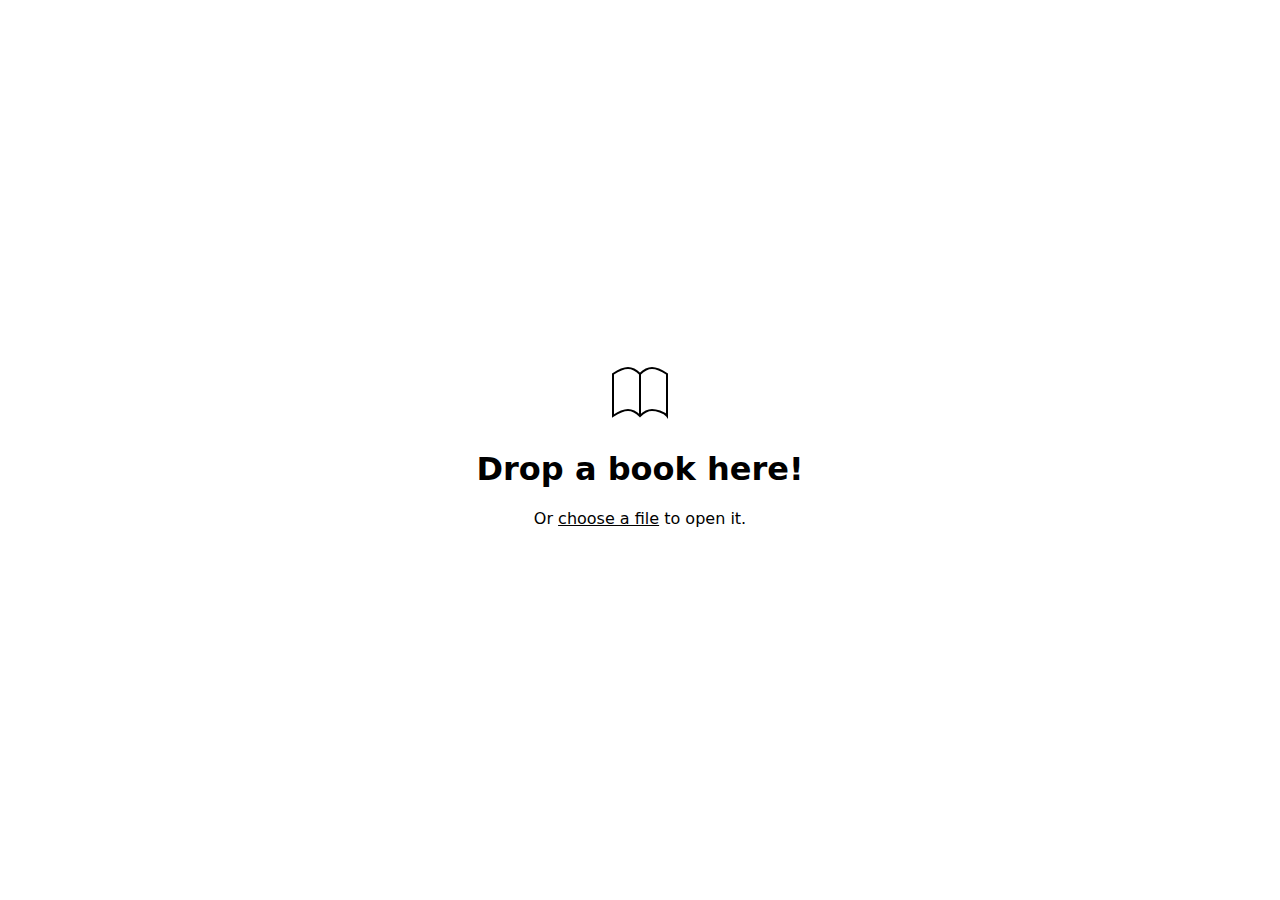
<file: book.html>
<!DOCTYPE html>
<html lang="ru">
  <head>
    <meta charset="UTF-8">
    <link rel="shortcut icon" href="images/fav.webp" type="image/x-icon">
    <meta name="color-scheme" content="light dark">
    <meta name="viewport" content="width=device-width, initial-scale=1">
    <title>Мир Полудня</title>
    <link rel="stylesheet" href="styles/book.css">
    <link rel="stylesheet" href="./font-awsome/css/font-awesome.min.css">
    <!-- <script src="scripts/book.js"></script> -->
  </head>
  <body>
    <input type="file" id="file-input" hidden>

    <div id="drop-target" class="filter">
      <div>
        <svg class="icon empty-state-icon" width="72" height="72" aria-hidden="true">
          <path d="M36 18s-6-6-12-6-15 6-15 6v42s9-6 15-6 12 6 12 6c4-4 8-6 12-6s12 2 15 6V18c-6-4-12-6-15-6-4 0-8 2-12 6m0 0v42"/>
          </svg>
        <h1>Drop a book here!</h1>
        <p>Or <button id="file-button">choose a file</button> to open it.</p>
      </div>
    </div>
    
    <div id="dimming-overlay" aria-hidden="true"></div>

    <div id="side-bar">
      <div id="side-bar-header">
        <img id="side-bar-cover">
        <div>
          <h1 id="side-bar-title"></h1>
          <p id="side-bar-author"></p>
        </div>
      </div>
      <div id="toc-view"></div>
    </div>

    <div id="header-bar" class="toolbar">
      <button id="side-bar-button" aria-label="Show sidebar">
        <svg class="icon" width="24" height="24" aria-hidden="true">
          <path d="M 4 6 h 16 M 4 12 h 16 M 4 18 h 16"/>
        </svg>
      </button>
      <div id="menu-button" class="menu-container">
        <button aria-label="Show settings" aria-haspopup="true">
          <svg class="icon" width="24" height="24" aria-hidden="true">
            <path d="M5 12.7a7 7 0 0 1 0-1.4l-1.8-2 2-3.5 2.7.5a7 7 0 0 1 1.2-.7L10 3h4l.9 2.6 1.2.7 2.7-.5 2 3.4-1.8 2a7 7 0 0 1 0 1.5l1.8 2-2 3.5-2.7-.5a7 7 0 0 1-1.2.7L14 21h-4l-.9-2.6a7 7 0 0 1-1.2-.7l-2.7.5-2-3.4 1.8-2Z"/>
            <circle cx="12" cy="12" r="3"/>
          </svg>
        </button>
      </div>
    </div>

    <div id="nav-bar" class="toolbar">
      <button id="left-button" aria-label="Go left">
        <svg class="icon" width="24" height="24" aria-hidden="true">
          <path d="M 15 6 L 9 12 L 15 18"/>
        </svg>
      </button>
      <input id="progress-slider" type="range" min="0" max="1" step="any" list="tick-marks">
      <datalist id="tick-marks"></datalist>
      <button id="right-button" aria-label="Go right">
        <svg class="icon" width="24" height="24" aria-hidden="true">
          <path d="M 9 6 L 15 12 L 9 18"/>
        </svg>
      </button>
    </div>

    <script src="foliate-js/reader.js" type="module" defer></script>
  </body>
</html>
</file>
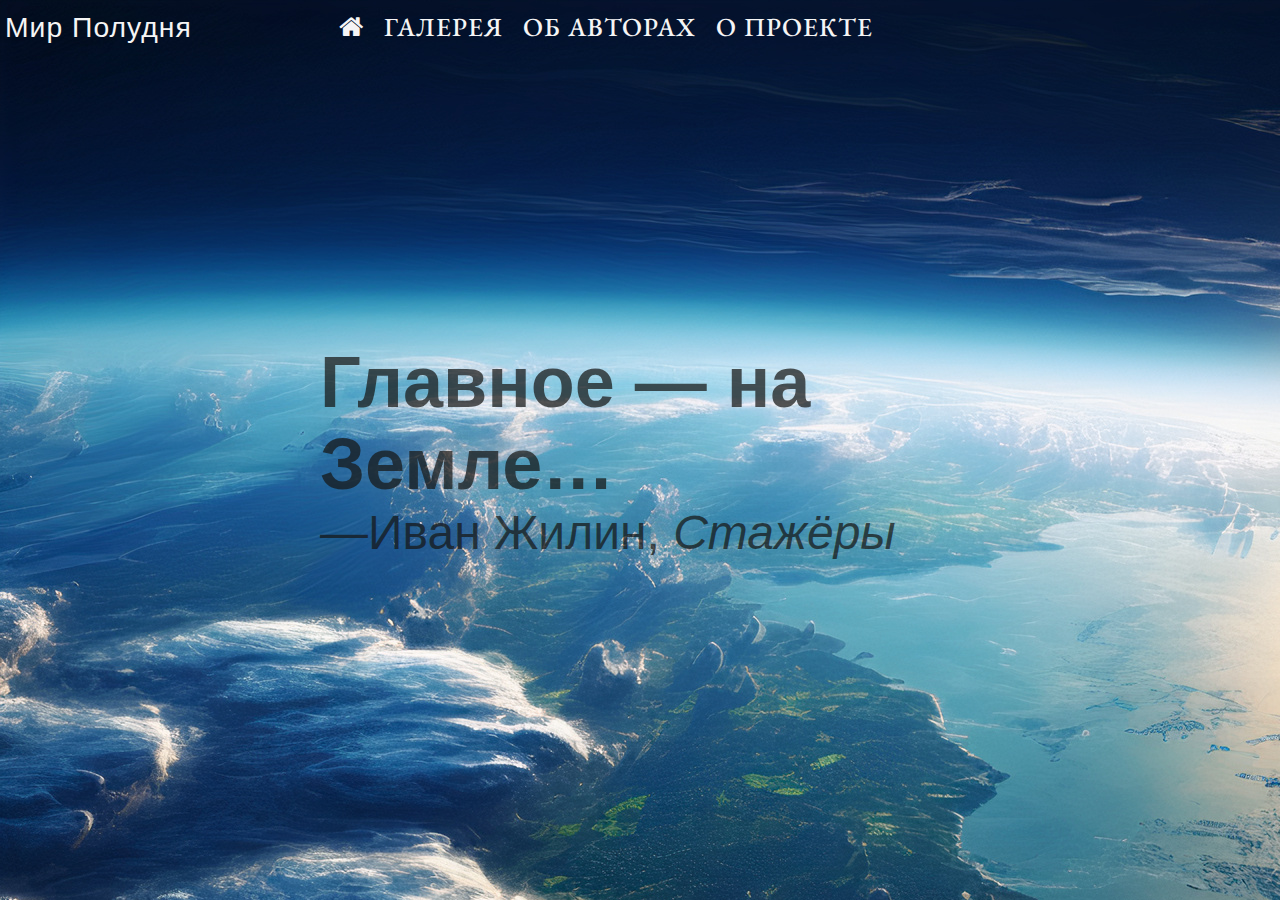
<file: home.html>
<!DOCTYPE html>
<html lang="ru">
  <head>
    <meta charset="UTF-8">
    <link rel="shortcut icon" href="images/fav.webp" type="image/x-icon">
    <meta name="viewport" content="width=device-width, initial-scale=1.0">
    <title>Мир Полудня</title>
    <link rel="stylesheet" href="styles/fonts.css">
    <link rel="stylesheet" href="styles/style-home.css">
    <link rel="stylesheet" href="./font-awsome/css/font-awesome.min.css"> 
  </head>

  <body>
    <header>
      <a href="#" class="logo">Мир Полудня</a>
      <ul class="nav">
        <li><a href="index.html"><i class="fa fa-home" aria-hidden="true"></i></a></li>
        <li><a href="gallery.html">ГАЛЕРЕЯ</a></li>
        <li><a href="about.html">ОБ АВТОРАХ</a></li>
        <li><a href="about_p.html">О ПРОЕКТЕ</a></li>
        <!-- <li><a href="#" target="_blank">My List</a></li> -->
      </ul>
    </header>

    <div class="glavnoe">
      <h2>Главное — на Земле…</h2>
      <p>—Иван Жилин, <cite>Стажёры</cite></p>
    </div>

  </body>
</html>
</file>
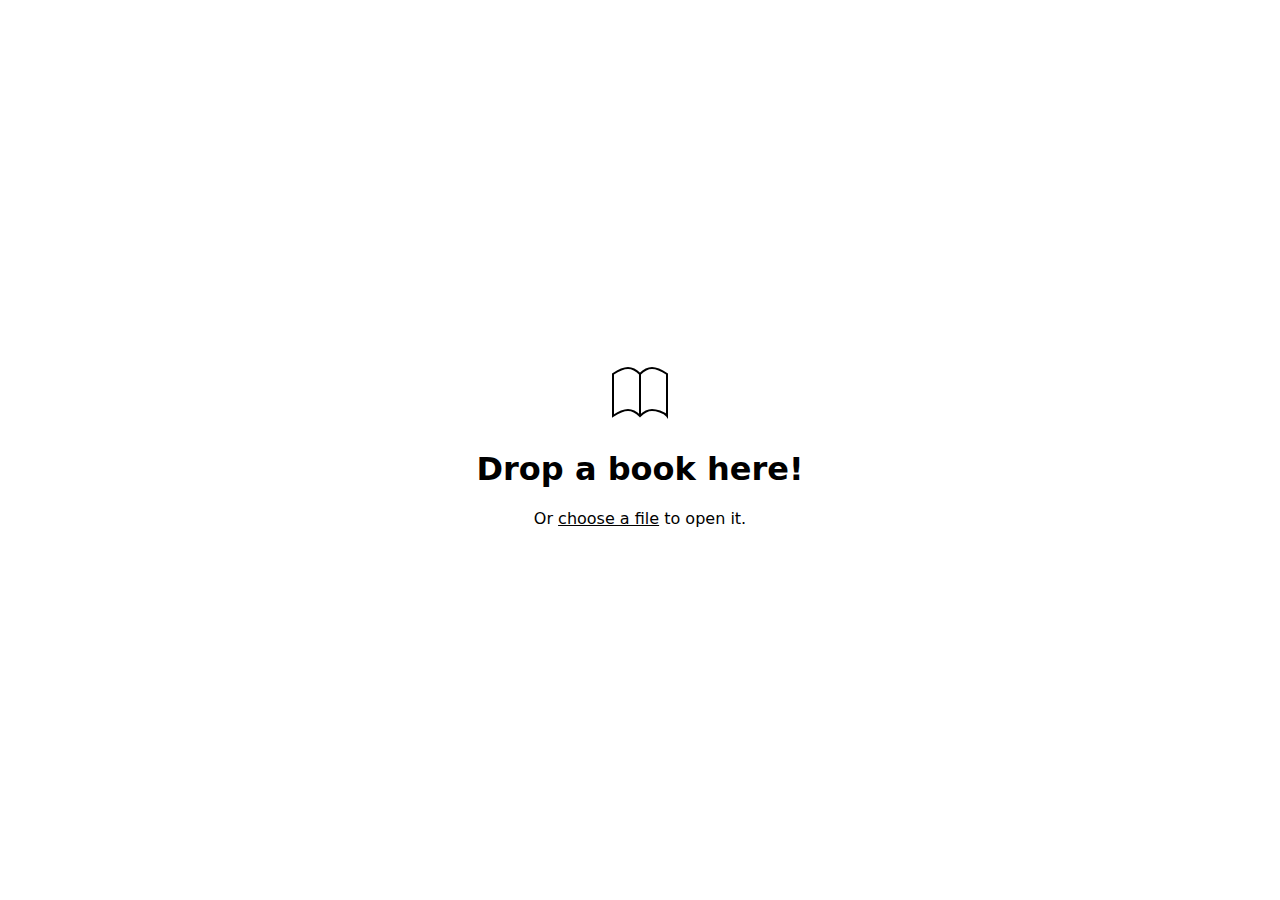
<file: foliate-js/reader.html>
<!DOCTYPE html>
<meta charset="utf-8">
<meta name="color-scheme" content="light dark">
<meta name="viewport" content="width=device-width, initial-scale=1">
<meta http-equiv="Content-Security-Policy" content="default-src 'self' blob:; script-src 'self'; style-src 'self' blob: 'unsafe-inline'; img-src 'self' blob: data:; connect-src 'self' blob: data: *; frame-src blob: data:; object-src blob: data:; form-action 'none';">
<title>E-Book Reader</title>
<style>
:root {
    --active-bg: rgba(0, 0, 0, .05);
}
@supports (color-scheme: light dark) {
    @media (prefers-color-scheme: dark) {
        :root {
            --active-bg: rgba(255, 255, 255, .1);
        }
    }
}
html {
    height: 100%;
}
body {
    margin: 0 auto;
    height: 100%;
    font: menu;
    font-family: system-ui, sans-serif;
}
#drop-target {
    height: 100vh;
    display: flex;
    align-items: center;
    justify-content: center;
    text-align: center;
    visibility: hidden;
}
#drop-target h1 {
    font-weight: 900;
}
#file-button {
    font: inherit;
    background: none;
    border: 0;
    padding: 0;
    text-decoration: underline;
    cursor: pointer;
}
.icon {
    display: block;
    fill: none;
    stroke: currentcolor;
    stroke-width: 2px;
}
.empty-state-icon {
    margin: auto;
}
.toolbar {
    box-sizing: border-box;
    position: absolute;
    z-index: 1;
    display: flex;
    align-items: center;
    justify-content: space-between;
    width: 100%;
    height: 48px;
    padding: 6px;
    transition: opacity 250ms ease;
    visibility: hidden;
}
.toolbar button {
    padding: 3px;
    border-radius: 6px;
    background: none;
    border: 0;
    color: GrayText;
}
.toolbar button:hover {
    background: rgba(0, 0, 0, .1);
    color: currentcolor;
}
#header-bar {
    top: 0;
}
#nav-bar {
    bottom: 0;
}
#progress-slider {
    flex-grow: 1;
    margin: 0 12px;
    visibility: hidden;
}
#side-bar {
    visibility: hidden;
    box-sizing: border-box;
    position: absolute;
    z-index: 2;
    top: 0;
    left: 0;
    height: 100%;
    width: 320px;
    transform: translateX(-320px);
    display: flex;
    flex-direction: column;
    background: Canvas;
    color: CanvasText;
    box-shadow: 0 0 0 1px rgba(0, 0, 0, .2), 0 0 40px rgba(0, 0, 0, .2);
    transition: visibility 0s linear 300ms, transform 300ms ease;
}
#side-bar.show {
    visibility: visible;
    transform: translateX(0);
    transition-delay: 0s;
}
#dimming-overlay {
    visibility: hidden;
    position: fixed;
    z-index: 2;
    top: 0;
    left: 0;
    width: 100%;
    height: 100%;
    background: rgba(0, 0, 0, .2);
    opacity: 0;
    transition: visibility 0s linear 300ms, opacity 300ms ease;
}
#dimming-overlay.show {
    visibility: visible;
    opacity: 1;
    transition-delay: 0s;
}
#side-bar-header {
    padding: 1rem;
    display: flex;
    border-bottom: 1px solid rgba(0, 0, 0, .1);
    align-items: center;
}
#side-bar-cover {
    height: 10vh;
    min-height: 60px;
    max-height: 180px;
    border-radius: 3px;
    border: 0;
    background: lightgray;
    box-shadow: 0 0 1px rgba(0, 0, 0, .1), 0 0 16px rgba(0, 0, 0, .1);
    margin-inline-end: 1rem;
}
#side-bar-cover:not([src]) {
    display: none;
}
#side-bar-title {
    margin: .5rem 0;
    font-size: inherit;
}
#side-bar-author {
    margin: .5rem 0;
    font-size: small;
    color: GrayText;
}
#toc-view {
    padding: .5rem;
    overflow-y: scroll;
}
#toc-view li, #toc-view ol {
    margin: 0;
    padding: 0;
    list-style: none;
}
#toc-view a, #toc-view span {
    display: block;
    border-radius: 6px;
    padding: 8px;
    margin: 2px 0;
}
#toc-view a {
    color: CanvasText;
    text-decoration: none;
}
#toc-view a:hover {
    background: var(--active-bg);
}
#toc-view span {
    color: GrayText;
}
#toc-view svg {
    margin-inline-start: -24px;
    padding-inline-start: 5px;
    padding-inline-end: 6px;
    fill: CanvasText;
    cursor: default;
    transition: transform .2s ease;
    opacity: .5;
}
#toc-view svg:hover {
    opacity: 1;
}
#toc-view [aria-current] {
    font-weight: bold;
    background: var(--active-bg);
}
#toc-view [aria-expanded="false"] svg {
    transform: rotate(-90deg);
}
#toc-view [aria-expanded="false"] + [role="group"] {
    display: none;
}
.menu-container {
    position: relative;
}
.menu, .menu ul {
    list-style: none;
    padding: 0;
    margin: 0;
}
.menu {
    visibility: hidden;
    position: absolute;
    right: 0;
    background: Canvas;
    color: CanvasText;
    border-radius: 6px;
    box-shadow: 0 0 0 1px rgba(0, 0, 0, .2), 0 0 16px rgba(0, 0, 0, .1);
    padding: 6px;
    cursor: default;
}
.menu.show {
    visibility: visible;
}
.menu li {
    padding: 6px 12px;
    padding-left: 24px;
    border-radius: 6px;
}
.menu li:hover {
    background: var(--active-bg);
}
.menu li[aria-checked="true"] {
    background-position: center left;
    background-repeat: no-repeat;
    background-image: url('data:image/svg+xml;utf8,%3Csvg%20xmlns%3D%22http%3A%2F%2Fwww.w3.org%2F2000%2Fsvg%22%20width%3D%2224%22%20height%3D%2224%22%3E%3Ccircle%20cx%3D%2212%22%20cy%3D%2212%22%20r%3D%223%22%2F%3E%3C%2Fsvg%3E');
}
.popover {
    background: Canvas;
    color: CanvasText;
    border-radius: 6px;
    box-shadow: 0 0 0 1px rgba(0, 0, 0, .2), 0 0 16px rgba(0, 0, 0, .1), 0 0 32px rgba(0, 0, 0, .1);
}
.popover-arrow-down {
    fill: Canvas;
    filter: drop-shadow(0 -1px 0 rgba(0, 0, 0, .2));
}
.popover-arrow-up {
    fill: Canvas;
    filter: drop-shadow(0 1px 0 rgba(0, 0, 0, .2));
}
</style>
<input type="file" id="file-input" hidden>
<div id="drop-target" class="filter">
    <div>
        <svg class="icon empty-state-icon" width="72" height="72" aria-hidden="true">
            <path d="M36 18s-6-6-12-6-15 6-15 6v42s9-6 15-6 12 6 12 6c4-4 8-6 12-6s12 2 15 6V18c-6-4-12-6-15-6-4 0-8 2-12 6m0 0v42"/>
        </svg>
        <h1>Drop a book here!</h1>
        <p>Or <button id="file-button">choose a file</button> to open it.</p>
    </div>
</div>
<div id="dimming-overlay" aria-hidden="true"></div>
<div id="side-bar">
    <div id="side-bar-header">
        <img id="side-bar-cover">
        <div>
            <h1 id="side-bar-title"></h1>
            <p id="side-bar-author"></p>
        </div>
    </div>
    <div id="toc-view"></div>
</div>
<div id="header-bar" class="toolbar">
    <button id="side-bar-button" aria-label="Show sidebar">
        <svg class="icon" width="24" height="24" aria-hidden="true">
            <path d="M 4 6 h 16 M 4 12 h 16 M 4 18 h 16"/>
        </svg>
    </button>
    <div id="menu-button" class="menu-container">
        <button aria-label="Show settings" aria-haspopup="true">
            <svg class="icon" width="24" height="24" aria-hidden="true">
                <path d="M5 12.7a7 7 0 0 1 0-1.4l-1.8-2 2-3.5 2.7.5a7 7 0 0 1 1.2-.7L10 3h4l.9 2.6 1.2.7 2.7-.5 2 3.4-1.8 2a7 7 0 0 1 0 1.5l1.8 2-2 3.5-2.7-.5a7 7 0 0 1-1.2.7L14 21h-4l-.9-2.6a7 7 0 0 1-1.2-.7l-2.7.5-2-3.4 1.8-2Z"/>
                <circle cx="12" cy="12" r="3"/>
            </svg>
        </button>
    </div>
</div>
<div id="nav-bar" class="toolbar">
    <button id="left-button" aria-label="Go left">
        <svg class="icon" width="24" height="24" aria-hidden="true">
            <path d="M 15 6 L 9 12 L 15 18"/>
        </svg>
    </button>
    <input id="progress-slider" type="range" min="0" max="1" step="any" list="tick-marks">
    <datalist id="tick-marks"></datalist>
    <button id="right-button" aria-label="Go right">
        <svg class="icon" width="24" height="24" aria-hidden="true">
            <path d="M 9 6 L 15 12 L 9 18"/>
        </svg>
    </button>
</div>
<script src="reader.js" type="module"></script>
</file>
<file: styles/style.css>
*, *:after, *:before { -webkit-box-sizing: border-box; -moz-box-sizing: border-box; box-sizing: border-box; }

* {
  margin: 0;
  padding: 0;
}
/*  */
:root {
  --primary: #ff3700;
	--index: calc(1vw + 1vh);
}

::before, ::after {
  content: "";
}

html,
body {
	height: 100%;
	-webkit-font-smoothing: subpixel-antialiased;
}

html {
	font-size: 100%;
}

body {
  background: #ecf0f1;
	color: #34495e;
	font-family: 'Poppins';
	font-weight: 400;
	line-height: 1.2;
}

header {
  display: flex;
	justify-content: center;
  align-items: center;
}

.logo {
	display: flex;
	flex: 2;
	font-family: Impact, Haettenschweiler, 'Arial Narrow Bold', sans-serif;
  font-size: calc(var(--index) * 1.3);
  color: #2f2828;
  letter-spacing: 1px;
	margin-left: 5px;
}

.nav {
  display: flex;
	flex: 3;
	font-size: calc(var(--index) * 0.6);
}

.nav li {
  list-style: none;
  margin: 0 10px;
}

.nav li a {
  color: #2c2929;
  text-decoration: none;
  font-weight: 500;
  letter-spacing: 1px;
  cursor: pointer;
  transition: 0.3s;
}

.nav li:hover a {
  color: var(--primary);
}

ul {
	margin: 0;
	padding: 0;
	list-style: none;
}

a {
	color: #2c3e50;
	text-decoration: none;
}

.about-authors {
	position: relative; 
  height: 92vh;
  width: 100%;
  display: flex;
  align-items: center;
  justify-content: center;
	flex-direction: column;
}

.about-authors::before {
	/* background: url("../images/1large.jpg") no-repeat; */
	background: url("../images/8.jpg") no-repeat;
	background-repeat: no-repeat;
  background-size: cover;
  position: absolute;
  top: 0px;
  right: 0px;
  bottom: 0px;
  left: 0px;
  opacity: 0.5;
	background-position: center;
}

.authors-text {
	position: relative;
	font-size: calc(var(--index) * 1);
	color: black;
	width: 90%;
	text-align:justify;
	font-family: 'Garamond';
	font-weight: 500;
}

.authors-text2 {
	font-size: calc(var(--index) * 1);
	font-family: 'Garamond';
	font-weight: 700;
	text-align: center;
}

.footer {
	display: flex;
	justify-content: center;
	align-items: center;
  background-color: #333;
  color: #fff;
  padding: 0rem 1rem 2rem 1rem;
  text-align: center;
}

.footerIMG {
	flex: 2;
	max-width: calc(var(--index) *16);
}

.footer-text {
	font-family: Impact, Haettenschweiler, 'Arial Narrow Bold', sans-serif;
	font-weight: 100;
	flex: 1;
	color: rgba(128, 128, 128, 0.53);
	line-height: 1.5;
}

.footer-text a {
	color: rgba(128, 128, 128, 0.53);
}

.footer-text2 {
	position: absolute;
	margin-top: 250px;
	font-family: Impact, Haettenschweiler, 'Arial Narrow Bold', sans-serif;
	color: rgba(128, 128, 128, 0.53);
}

.popup {
  position: fixed;
  top: 0;
  left: 0;
  width: 100vw;
  height: 100vh;
  background: rgba(0, 0, 0, 0.5);
  display: none;
  justify-content: center;
  align-items: center;
  z-index: 1000;
}

.popup-content {
  background: #fff;
  padding: 20px;
  border-radius: 8px;
  width: 90%;
  max-width: 500px;
  box-shadow: 0 5px 15px rgba(0, 0, 0, 0.3);
  position: relative;
	text-align: start;
}

.close-btn {
  position: absolute;
  top: 10px;
  right: 10px;
  font-size: 24px;
  cursor: pointer;
  color: #555;
}

/* Анимация появления */
.popup.show {
  display: flex; /* Отображаем как flex-контейнер */
  animation: fadeIn 0.3s ease;
}

@keyframes fadeIn {
  from {
    opacity: 0;
  }
  to {
    opacity: 1;
  }
}

.no-scroll {
  overflow: hidden;
}

.btn {
  display: table;
  text-transform: uppercase;
  border: 2px solid #2c3e50;
  margin-top: 65px;
	margin-left: 50px;
  font-size: 0.7em;
  font-weight: 700;
  padding: 0.5em 0.6em;
  text-align: center;
  -webkit-transition: color 0.3s, border-color 0.3s;
  -moz-transition: color 0.3s, border-color 0.3s;
	transition: color 0.3s, border-color 0.3s;
}

.btn:hover {
	border-color: #16a085;
	color: #16a085;
}

.details-btn {
  display: table;
  text-transform: uppercase;
  border: 2px solid #2c3e50;
	margin-top: 10px;
	margin-left: 49px;
  font-size: 0.7em;
  padding: 0.5em 0.38em;
  text-align: center;
	color: #2c3e50;
	background-color: #e1ddd800;
  -webkit-transition: color 0.3s, border-color 0.3s;
  -moz-transition: color 0.3s, border-color 0.3s;
	transition: color 0.3s, border-color 0.3s;
	font-family: 'Poppins';
	font-weight: 600;
	line-height: 1.2;
}

.details-btn:hover {
	border-color: #16a085;
	color: #16a085;
}

.align {
  clear: both;
  margin: 90px auto 20px;
  width: 100%;
  max-width: 1700px;
  text-align: center;
}

.align > li {
  width: 500px;
  min-height: 300px;
  display: inline-block;
  margin: 30px 20px 30px 30px;
  padding: 0 0 0 60px;
  vertical-align: top;
}

.book {
  position: relative;
  width: 160px;
  height: 220px;
  -webkit-perspective: 1000px;
  -moz-perspective: 1000px;
  perspective: 1000px;
  -webkit-transform-style: preserve-3d;
	-moz-transform-style: preserve-3d;
	transform-style: preserve-3d;
}

.hardcover_front li:first-child {
	background-color: #eee;
	-webkit-backface-visibility: hidden;
	-moz-backface-visibility: hidden;
	backface-visibility: hidden;
}

.hardcover_front li:last-child {
	background: #fffbec;
}

.hardcover_back li:first-child {
	background: #fffbec;
}

.hardcover_back li:last-child {
	background: #fffbec;
}

.book_spine li:first-child {
	background: #eee;
}
.book_spine li:last-child {
	background: #333;
}

.hardcover_front li:first-child:after,
.hardcover_front li:first-child:before,
.hardcover_front li:last-child:after,
.hardcover_front li:last-child:before,
.hardcover_back li:first-child:after,
.hardcover_back li:first-child:before,
.hardcover_back li:last-child:after,
.hardcover_back li:last-child:before,
.book_spine li:first-child:after,
.book_spine li:first-child:before,
.book_spine li:last-child:after,
.book_spine li:last-child:before {
	background: #999;
}

.page > li {
	background: -webkit-linear-gradient(left, #e1ddd8 0%, #fffbf6 100%);
	background: -moz-linear-gradient(left, #e1ddd8 0%, #fffbf6 100%);
	background: -ms-linear-gradient(left, #e1ddd8 0%, #fffbf6 100%);
	background: linear-gradient(left, #e1ddd8 0%, #fffbf6 100%);
	box-shadow: inset 0px -1px 2px rgba(50, 50, 50, 0.1), inset -1px 0px 1px rgba(150, 150, 150, 0.2);
	border-radius: 0px 5px 5px 0px;
}

.hardcover_front {
	-webkit-transform: rotateY(-34deg) translateZ(8px);
	-moz-transform: rotateY(-34deg) translateZ(8px);
	transform: rotateY(-34deg) translateZ(8px);
	z-index: 100;
}

.hardcover_back {
	-webkit-transform: rotateY(-15deg) translateZ(-8px);
	-moz-transform: rotateY(-15deg) translateZ(-8px);
	transform: rotateY(-15deg) translateZ(-8px);
}

.page li:nth-child(1) {
	-webkit-transform: rotateY(-28deg);
	-moz-transform: rotateY(-28deg);
	transform: rotateY(-28deg);
}

.page li:nth-child(2) {
	-webkit-transform: rotateY(-30deg);
	-moz-transform: rotateY(-30deg);
	transform: rotateY(-30deg);
}

.page li:nth-child(3) {
	-webkit-transform: rotateY(-32deg);
	-moz-transform: rotateY(-32deg);
	transform: rotateY(-32deg);
}

.page li:nth-child(4) {
	-webkit-transform: rotateY(-34deg);
	-moz-transform: rotateY(-34deg);
	transform: rotateY(-34deg);
}

.page li:nth-child(5) {
	-webkit-transform: rotateY(-36deg);
	-moz-transform: rotateY(-36deg);
	transform: rotateY(-36deg);
}

.hardcover_front,
.hardcover_back,
.book_spine,
.hardcover_front li,
.hardcover_back li,
.book_spine li {
	position: absolute;
	top: 0;
	left: 0;
	width: 100%;
	height: 100%;
	-webkit-transform-style: preserve-3d;
	-moz-transform-style: preserve-3d;
	transform-style: preserve-3d;
}

.hardcover_front,
.hardcover_back {
	-webkit-transform-origin: 0% 100%;
	-moz-transform-origin: 0% 100%;
	transform-origin: 0% 100%;
}

.hardcover_front {
	-webkit-transition: all 0.8s ease, z-index 0.6s;
	-moz-transition: all 0.8s ease, z-index 0.6s;
	transition: all 0.8s ease, z-index 0.6s;
}

.hardcover_front li:first-child {
	cursor: default;
	-webkit-user-select: none;
	-moz-user-select: none;
	user-select: none;
	-webkit-transform: translateZ(2px);
	-moz-transform: translateZ(2px);
	transform: translateZ(2px);
}

.hardcover_front li:last-child {
	-webkit-transform: rotateY(180deg) translateZ(2px);
	-moz-transform: rotateY(180deg) translateZ(2px);
	transform: rotateY(180deg) translateZ(2px);
}

.hardcover_back li:first-child {
	-webkit-transform: translateZ(2px);
	-moz-transform: translateZ(2px);
	transform: translateZ(2px);
}

.hardcover_back li:last-child {
	-webkit-transform: translateZ(-2px);
	-moz-transform: translateZ(-2px);
	transform: translateZ(-2px);
}

.hardcover_front li:first-child:after,
.hardcover_front li:first-child:before,
.hardcover_front li:last-child:after,
.hardcover_front li:last-child:before,
.hardcover_back li:first-child:after,
.hardcover_back li:first-child:before,
.hardcover_back li:last-child:after,
.hardcover_back li:last-child:before,
.book_spine li:first-child:after,
.book_spine li:first-child:before,
.book_spine li:last-child:after,
.book_spine li:last-child:before {
	position: absolute;
	top: 0;
	left: 0;
}

.hardcover_front li:first-child:after,
.hardcover_front li:first-child:before {
	width: 4px;
	height: 100%;
}

.hardcover_front li:first-child:after {
	-webkit-transform: rotateY(90deg) translateZ(-2px) translateX(2px);
	-moz-transform: rotateY(90deg) translateZ(-2px) translateX(2px);
	transform: rotateY(90deg) translateZ(-2px) translateX(2px);
}

.hardcover_front li:first-child:before {
	-webkit-transform: rotateY(90deg) translateZ(158px) translateX(2px);
	-moz-transform: rotateY(90deg) translateZ(158px) translateX(2px);
	transform: rotateY(90deg) translateZ(158px) translateX(2px);
}

.hardcover_front li:last-child:after,
.hardcover_front li:last-child:before {
	width: 4px;
	height: 160px;
}

.hardcover_front li:last-child:after {
	-webkit-transform: rotateX(90deg) rotateZ(90deg) translateZ(80px) translateX(-2px) translateY(-78px);
	-moz-transform: rotateX(90deg) rotateZ(90deg) translateZ(80px) translateX(-2px) translateY(-78px);
	transform: rotateX(90deg) rotateZ(90deg) translateZ(80px) translateX(-2px) translateY(-78px);
}
.hardcover_front li:last-child:before {
	box-shadow: 0px 0px 30px 5px #333;
	-webkit-transform: rotateX(90deg) rotateZ(90deg) translateZ(-140px) translateX(-2px) translateY(-78px);
	-moz-transform: rotateX(90deg) rotateZ(90deg) translateZ(-140px) translateX(-2px) translateY(-78px);
	transform: rotateX(90deg) rotateZ(90deg) translateZ(-140px) translateX(-2px) translateY(-78px);
}

.hardcover_back li:first-child:after,
.hardcover_back li:first-child:before {
	width: 4px;
	height: 100%;
}

.hardcover_back li:first-child:after {
	-webkit-transform: rotateY(90deg) translateZ(-2px) translateX(2px);
	-moz-transform: rotateY(90deg) translateZ(-2px) translateX(2px);
	transform: rotateY(90deg) translateZ(-2px) translateX(2px);
}
.hardcover_back li:first-child:before {
	-webkit-transform: rotateY(90deg) translateZ(158px) translateX(2px);
	-moz-transform: rotateY(90deg) translateZ(158px) translateX(2px);
	transform: rotateY(90deg) translateZ(158px) translateX(2px);
}

.hardcover_back li:last-child:after,
.hardcover_back li:last-child:before {
	width: 4px;
	height: 160px;
}

.hardcover_back li:last-child:after {
	-webkit-transform: rotateX(90deg) rotateZ(90deg) translateZ(80px) translateX(2px) translateY(-78px);
	-moz-transform: rotateX(90deg) rotateZ(90deg) translateZ(80px) translateX(2px) translateY(-78px);
	transform: rotateX(90deg) rotateZ(90deg) translateZ(80px) translateX(2px) translateY(-78px);
}

.hardcover_back li:last-child:before {
	box-shadow: 10px -1px 80px 20px #666;
	-webkit-transform: rotateX(90deg) rotateZ(90deg) translateZ(-140px) translateX(2px) translateY(-78px);
	-moz-transform: rotateX(90deg) rotateZ(90deg) translateZ(-140px) translateX(2px) translateY(-78px);
	transform: rotateX(90deg) rotateZ(90deg) translateZ(-140px) translateX(2px) translateY(-78px);
}

.book_spine {
	-webkit-transform: rotateY(60deg) translateX(-5px) translateZ(-12px);
	-moz-transform: rotateY(60deg) translateX(-5px) translateZ(-12px);
	transform: rotateY(60deg) translateX(-5px) translateZ(-12px);
	width: 16px;
	z-index: 0;
}

.book_spine li:first-child {
	-webkit-transform: translateZ(2px);
	-moz-transform: translateZ(2px);
	transform: translateZ(2px);
}

.book_spine li:last-child {
	-webkit-transform: translateZ(-2px);
	-moz-transform: translateZ(-2px);
	transform: translateZ(-2px);
}

/* thickness of book spine */
.book_spine li:first-child:after,
.book_spine li:first-child:before {
	width: 4px;
	height: 100%;
}

.book_spine li:first-child:after {
	-webkit-transform: rotateY(90deg) translateZ(-2px) translateX(2px);
	-moz-transform: rotateY(90deg) translateZ(-2px) translateX(2px);
	transform: rotateY(90deg) translateZ(-2px) translateX(2px);
}

.book_spine li:first-child:before {
	-webkit-transform: rotateY(-90deg) translateZ(-12px);
	-moz-transform: rotateY(-90deg) translateZ(-12px);
	transform: rotateY(-90deg) translateZ(-12px);
}

.book_spine li:last-child:after,
.book_spine li:last-child:before {
	width: 4px;
	height: 16px;
}

.book_spine li:last-child:after {
	-webkit-transform: rotateX(90deg) rotateZ(90deg) translateZ(8px) translateX(2px) translateY(-6px);
	-moz-transform: rotateX(90deg) rotateZ(90deg) translateZ(8px) translateX(2px) translateY(-6px);
	transform: rotateX(90deg) rotateZ(90deg) translateZ(8px) translateX(2px) translateY(-6px);
}

.book_spine li:last-child:before {
	box-shadow: 5px -1px 100px 40px rgba(0, 0, 0, 0.2);
	-webkit-transform: rotateX(90deg) rotateZ(90deg) translateZ(-210px) translateX(2px) translateY(-6px);
	-moz-transform: rotateX(90deg) rotateZ(90deg) translateZ(-210px) translateX(2px) translateY(-6px);
	transform: rotateX(90deg) rotateZ(90deg) translateZ(-210px) translateX(2px) translateY(-6px);
}

.page,
.page > li {
	position: absolute;
	top: 0;
	left: 0;
	-webkit-transform-style: preserve-3d;
	-moz-transform-style: preserve-3d;
	transform-style: preserve-3d;
}

.page {
	width: 100%;
	height: 98%;
	top: 1%;
	left: 3%;
	z-index: 10;
}

.page > li {
	width: 100%;
	height: 100%;
	-webkit-transform-origin: left center;
	-moz-transform-origin: left center;
	transform-origin: left center;
	-webkit-transition-property: transform;
	-moz-transition-property: transform;
	transition-property: transform;
	-webkit-transition-timing-function: ease;
	-moz-transition-timing-function: ease;
	transition-timing-function: ease;
}

.page > li:nth-child(1) {
	-webkit-transition-duration: 0.6s;
	-moz-transition-duration: 0.6s;
	transition-duration: 0.6s;
}

.page > li:nth-child(2) {
	-webkit-transition-duration: 0.6s;
	-moz-transition-duration: 0.6s;
	transition-duration: 0.6s;
}

.page > li:nth-child(3) {
	-webkit-transition-duration: 0.4s;
	-moz-transition-duration: 0.4s;
	transition-duration: 0.4s;
}

.page > li:nth-child(4) {
	-webkit-transition-duration: 0.5s;
	-moz-transition-duration: 0.5s;
	transition-duration: 0.5s;
}

.page > li:nth-child(5) {
	-webkit-transition-duration: 0.6s;
	-moz-transition-duration: 0.6s;
	transition-duration: 0.6s;
}

.book:hover > .hardcover_front {
	-webkit-transform: rotateY(-145deg) translateZ(0);
	-moz-transform: rotateY(-145deg) translateZ(0);
	transform: rotateY(-145deg) translateZ(0);
	z-index: 0;
}

.book:hover > .page li:nth-child(1) {
	-webkit-transform: rotateY(-30deg);
	-moz-transform: rotateY(-30deg);
	transform: rotateY(-30deg);
	-webkit-transition-duration: 1.5s;
	-moz-transition-duration: 1.5s;
	transition-duration: 1.5s;
}

.book:hover > .page li:nth-child(2) {
	-webkit-transform: rotateY(-35deg);
	-moz-transform: rotateY(-35deg);
	transform: rotateY(-35deg);
	-webkit-transition-duration: 1.8s;
	-moz-transition-duration: 1.8s;
	transition-duration: 1.8s;
}

.book:hover > .page li:nth-child(3) {
	-webkit-transform: rotateY(-118deg);
	-moz-transform: rotateY(-118deg);
	transform: rotateY(-118deg);
	-webkit-transition-duration: 1.6s;
	-moz-transition-duration: 1.6s;
	transition-duration: 1.6s;
}

.book:hover > .page li:nth-child(4) {
	-webkit-transform: rotateY(-130deg);
	-moz-transform: rotateY(-130deg);
	transform: rotateY(-130deg);
	-webkit-transition-duration: 1.4s;
	-moz-transition-duration: 1.4s;
	transition-duration: 1.4s;
}

.book:hover > .page li:nth-child(5) {
	-webkit-transform: rotateY(-140deg);
	-moz-transform: rotateY(-140deg);
	transform: rotateY(-140deg);
	-webkit-transition-duration: 1.2s;
	-moz-transition-duration: 1.2s;
	transition-duration: 1.2s;
}

.coverDesign {
	position: absolute;
	top: 0;
	left: 0;
	bottom: 0;
	right: 0;
	overflow: hidden;
	-webkit-backface-visibility: hidden;
	-moz-backface-visibility: hidden;
	backface-visibility: hidden;
}

.coverDesign::after {
	background-image: -webkit-linear-gradient( -135deg, rgba(255, 255, 255, 0.45) 0%, transparent 100%);
	background-image: -moz-linear-gradient( -135deg, rgba(255, 255, 255, 0.45) 0%, transparent 100%);
	background-image: linear-gradient( -135deg, rgba(255, 255, 255, 0.45) 0%, transparent 100%);
	position: absolute;
	top: 0;
	left: 0;
	bottom: 0;
	right: 0;
}

.coverDesign h1 {
	color: #fff;
	font-size: 2.2em;
	letter-spacing: 0.05em;
	text-align: center;
	margin: 54% 0 0 0;
	text-shadow: -1px -1px 0 rgba(0,0,0,0.1);
}

.coverDesign p {
	color: #f8f8f8;
	font-size: 1em;
	text-align: center;
	text-shadow: -1px -1px 0 rgba(0,0,0,0.1);
}

.yellow {
	background-color: #f1c40f;
	background-image: -webkit-linear-gradient(top, #f1c40f 58%, #e7ba07 0%);
	background-image: -moz-linear-gradient(top, #f1c40f 58%, #e7ba07 0%);
	background-image: linear-gradient(top, #f1c40f 58%, #e7ba07 0%);
}

.blue {
	background-color: #3498db;
	background-image: -webkit-linear-gradient(top, #3498db 58%, #2a90d4 0%);
	background-image: -moz-linear-gradient(top, #3498db 58%, #2a90d4 0%);
	background-image: linear-gradient(top, #3498db 58%, #2a90d4 0%);
}

.grey {
	background-color: #f8e9d1;
	background-image: -webkit-linear-gradient(top, #f8e9d1 58%, #e7d5b7 0%);
	background-image: -moz-linear-gradient(top, #f8e9d1 58%, #e7d5b7 0%);
	background-image: linear-gradient(top, #f8e9d1 58%, #e7d5b7 0%);
}

.ribbon {
	color: #fff;
	display: block;
	font-size: 0.6em;
	position: absolute;
	top: 11px;
	right: 1px;
	width: 40px;
	height: 20px;
	line-height: 20px;
	letter-spacing: 0.15em; 
	text-align: center;
	-webkit-transform: rotateZ(45deg) translateZ(1px);
	-moz-transform: rotateZ(45deg) translateZ(1px);
	transform: rotateZ(45deg) translateZ(1px);
	-webkit-backface-visibility: hidden;
	-moz-backface-visibility: hidden;
	backface-visibility: hidden;
	z-index: 10;
  &.new{
    background: #63c930;
    &:before,
    &:after{
      border-bottom: 20px solid #63c930;
    }
  }
  &.bestseller{
    background: #c0392b;
    &:before,
    &:after{
      border-bottom: 20px solid #c0392b;
    }
  }
}

.ribbon::before,
.ribbon::after{
	position: absolute;
	top: -20px;
	width: 0;
	height: 0;
	
	border-top: 20px solid transparent;
}

.ribbon::before{
	left: -20px;
	border-left: 20px solid transparent;
}

.ribbon::after{
	right: -20px;
	border-right: 20px solid transparent;
}

/* figcaption */

figcaption {
	padding-left: 40px;
	text-align: left;
	position: absolute;
	top: 0%;
	left: 160px;
	width: 310px;
}

figcaption h1 {
	margin: 0;
}

figcaption span {
	color: #16a085;
	padding: 0.6em 0 1em 0;
	display: block;
}

figcaption p {
	color: #63707d;
	line-height: 1.3;
}

.header {
  background-color: #333;
  color: #fff;
  padding: 1rem;
  text-align: center;
}

.header ul {
  list-style-type: none;
  display: flex;
}

.header li {
  display: inline;
}

.header a {
  color: #fff;
  text-decoration: none;
  padding: .5em 1em;
  transition: background 0.3s;
}

.header a:hover {
  background-color: #bbb6b065;
}

.header a:active {
  border: 0px inset rgba(255, 255, 255, 0);
  background: grey;
  color: black;
  border-radius: 0px;
}

/* МЕДИА ЗАПРОСЫ */

@media screen and (max-width: 760px) {
	.align > li {
		width: 49%;
		min-height: 460px;
		height: auto;
		padding: 0;
		margin: 0 0 50px 0;
	}

	.book {
		margin: 0 auto;
	}

	figcaption {
		text-align: center;
		width: 150px;
		top:230px;
		padding-left: 0;
		left: 0px;
		font-size: 80%;
	}

	header a {
		font-size: calc(var(--index) * 1.2);
	}

	.logo {
		display: none;
	}
	
	.nav {
		padding: 10px;
	}

	.footerIMG {
		display: none;
	}

	.authors-text {
		font-size: calc(var(--index) * 2);
		top: -100px;
	}

	.footer {
		padding: 1rem 1rem 4rem 1rem;
	}

	.footer-text {
		font-size: calc(var(--index) * 1.1);
	}

	.footer-text2 {
		margin-top: 160px;
	}
}

@media (min-width: 760px) {
	.footer {
		padding: 1rem 1rem 3rem 1rem;
	}

	.footer-text {
		font-size: calc(var(--index) * 1.1);
	}

	.footer-text2 {
		margin-top: 180px;
	}
}

@media (min-width: 768px) {
	.align > li {
		width: 49%;
		min-height: 460px;
		height: auto;
		padding: 0;
		margin: 0 0 50px 0;
	}

	.book {
		margin: 0 auto;
	}

	figcaption {
		text-align: center;
		width: 150px;
		top:230px;
		padding-left: 0;
		left: 0px;
		font-size: 80%;
	}

	header a {
		font-size: calc(var(--index) * 1.2);
	}

	.logo {
		flex: 1;
	}
	
	.nav {
		padding: 10px;
	}

	.authors-text {
		font-size: calc(var(--index) * 2);
		top: -200px;
	}

	.footer {
		padding: 0rem 1rem 3rem 1rem;
	}

	.footer-text {
		font-size: calc(var(--index) * 0.8);
	}

	.footer-text2 {
		margin-top: 150px;
	}
}

@media (min-width: 820px) {
	.align > li {
		width: 49%;
		min-height: 460px;
		height: auto;
		padding: 0;
		margin: 0 0 50px 0;
	}

	.book {
		margin: 0 auto;
	}

	figcaption {
		text-align: center;
		width: 150px;
		top:230px;
		padding-left: 0;
		left: 0px;
		font-size: 80%;
	}

	header a {
		font-size: calc(var(--index) * 1.2);
	}

	.logo {
		flex: 1;
	}
	
	.nav {
		padding: 10px;
	}

	.authors-text {
		font-size: calc(var(--index) * 2);
		top: -90px;
	}
}

@media (min-width: 1024px) {
	.align > li {
		width: 30%;
		min-height: 480px;
		height: auto;
		padding: 0;
		margin: 0 0 50px 0;
	}

	.book {
		margin: 0 auto;
	}

	figcaption {
		text-align: center;
		width: 255px;
		top:230px;
		padding-left: 0;
		left: -50px;
		font-size: 100%;
	}

	header a {
		font-size: calc(var(--index) * 1.2);
	}

	.logo {
		flex: 1;
	}
	
	.nav {
		padding: 10px;
	}

	.authors-text {
		font-size: calc(var(--index) * 2);
		top: -190px;
	}

	.footer {
		padding: 0rem 1rem 3rem 1rem;
	}

	.footer-text2 {
		margin-top: 180px;
	}
}

@media (min-width: 1280px) {
	.authors-text {
		font-size: calc(var(--index) * 2);
		top: -190px;
	}
}

@media (min-width: 1920px) {
	.align > li {
		width: 500px;
		min-height: 300px;
		display: inline-block;
		margin: 30px 0px 30px 0px;
		padding: 0 0 0 0px;
		vertical-align: top;
	}

	.book {
		margin: 0 auto;
	}

	figcaption {
		padding-left: 40px;
		text-align: left;
		position: absolute;
		top: 0%;
		left: 160px;
		width: 310px;
	}

	header a {
		font-size: calc(var(--index) * 0.7);
	}

	.logo {
		flex: 2;
	}
	
	.nav {
		flex: 3;
	}
	
	.authors-text {
		top: -370px;
		font-size: calc(var(--index) * 1.5);
	}

	.footer-text2 {
		margin-top: 210px;
	}
}

@media (min-width: 2560px) {
  .authors-text {
		top: -470px;
		font-size: calc(var(--index) * 1);
	}

	.footer {
		padding: 0rem 1rem 2rem 1rem;
	}

	.footer-text {
		font-size: calc(var(--index) * 0.6);
	}

	.footer-text2 {
		margin-top: 250px;
		font-size: calc(var(--index) * 0.5);
	}
}
</file>
<file: styles/fonts.css>
/* eb-garamond-regular - cyrillic_cyrillic-ext_latin */
@font-face {
  font-display: swap; /* Check https://developer.mozilla.org/en-US/docs/Web/CSS/@font-face/font-display for other options. */
  font-family: 'EB Garamond';
  font-style: normal;
  font-weight: 400;
  src: url('../fonts/eb-garamond-v30-cyrillic_cyrillic-ext_latin-regular.woff2') format('woff2'); /* Chrome 36+, Opera 23+, Firefox 39+, Safari 12+, iOS 10+ */
}
/* eb-garamond-italic - cyrillic_cyrillic-ext_latin */
@font-face {
  font-display: swap; /* Check https://developer.mozilla.org/en-US/docs/Web/CSS/@font-face/font-display for other options. */
  font-family: 'EB Garamond';
  font-style: italic;
  font-weight: 400;
  src: url('../fonts/eb-garamond-v30-cyrillic_cyrillic-ext_latin-italic.woff2') format('woff2'); /* Chrome 36+, Opera 23+, Firefox 39+, Safari 12+, iOS 10+ */
}
/* eb-garamond-500 - cyrillic_cyrillic-ext_latin */
@font-face {
  font-display: swap; /* Check https://developer.mozilla.org/en-US/docs/Web/CSS/@font-face/font-display for other options. */
  font-family: 'EB Garamond';
  font-style: normal;
  font-weight: 500;
  src: url('../fonts/eb-garamond-v30-cyrillic_cyrillic-ext_latin-500.woff2') format('woff2'); /* Chrome 36+, Opera 23+, Firefox 39+, Safari 12+, iOS 10+ */
}
/* eb-garamond-500italic - cyrillic_cyrillic-ext_latin */
@font-face {
  font-display: swap; /* Check https://developer.mozilla.org/en-US/docs/Web/CSS/@font-face/font-display for other options. */
  font-family: 'EB Garamond';
  font-style: italic;
  font-weight: 500;
  src: url('../fonts/eb-garamond-v30-cyrillic_cyrillic-ext_latin-500italic.woff2') format('woff2'); /* Chrome 36+, Opera 23+, Firefox 39+, Safari 12+, iOS 10+ */
}
/* eb-garamond-700 - cyrillic_cyrillic-ext_latin */
@font-face {
  font-display: swap; /* Check https://developer.mozilla.org/en-US/docs/Web/CSS/@font-face/font-display for other options. */
  font-family: 'EB Garamond';
  font-style: normal;
  font-weight: 700;
  src: url('../fonts/eb-garamond-v30-cyrillic_cyrillic-ext_latin-700.woff2') format('woff2'); /* Chrome 36+, Opera 23+, Firefox 39+, Safari 12+, iOS 10+ */
}
/* eb-garamond-700italic - cyrillic_cyrillic-ext_latin */
@font-face {
  font-display: swap; /* Check https://developer.mozilla.org/en-US/docs/Web/CSS/@font-face/font-display for other options. */
  font-family: 'EB Garamond';
  font-style: italic;
  font-weight: 700;
  src: url('../fonts/eb-garamond-v30-cyrillic_cyrillic-ext_latin-700italic.woff2') format('woff2'); /* Chrome 36+, Opera 23+, Firefox 39+, Safari 12+, iOS 10+ */
}


/* POPPINS */

/* poppins-100 - latin */
@font-face {
  font-display: swap; /* Check https://developer.mozilla.org/en-US/docs/Web/CSS/@font-face/font-display for other options. */
  font-family: 'Poppins';
  font-style: normal;
  font-weight: 100;
  src: url('../fonts/poppins-v22-latin-100.woff2') format('woff2'); /* Chrome 36+, Opera 23+, Firefox 39+, Safari 12+, iOS 10+ */
}
/* poppins-100italic - latin */
@font-face {
  font-display: swap; /* Check https://developer.mozilla.org/en-US/docs/Web/CSS/@font-face/font-display for other options. */
  font-family: 'Poppins';
  font-style: italic;
  font-weight: 100;
  src: url('../fonts/poppins-v22-latin-100italic.woff2') format('woff2'); /* Chrome 36+, Opera 23+, Firefox 39+, Safari 12+, iOS 10+ */
}
/* poppins-200 - latin */
@font-face {
  font-display: swap; /* Check https://developer.mozilla.org/en-US/docs/Web/CSS/@font-face/font-display for other options. */
  font-family: 'Poppins';
  font-style: normal;
  font-weight: 200;
  src: url('../fonts/poppins-v22-latin-200.woff2') format('woff2'); /* Chrome 36+, Opera 23+, Firefox 39+, Safari 12+, iOS 10+ */
}
/* poppins-200italic - latin */
@font-face {
  font-display: swap; /* Check https://developer.mozilla.org/en-US/docs/Web/CSS/@font-face/font-display for other options. */
  font-family: 'Poppins';
  font-style: italic;
  font-weight: 200;
  src: url('../fonts/poppins-v22-latin-200italic.woff2') format('woff2'); /* Chrome 36+, Opera 23+, Firefox 39+, Safari 12+, iOS 10+ */
}
/* poppins-300 - latin */
@font-face {
  font-display: swap; /* Check https://developer.mozilla.org/en-US/docs/Web/CSS/@font-face/font-display for other options. */
  font-family: 'Poppins';
  font-style: normal;
  font-weight: 300;
  src: url('../fonts/poppins-v22-latin-300.woff2') format('woff2'); /* Chrome 36+, Opera 23+, Firefox 39+, Safari 12+, iOS 10+ */
}
/* poppins-300italic - latin */
@font-face {
  font-display: swap; /* Check https://developer.mozilla.org/en-US/docs/Web/CSS/@font-face/font-display for other options. */
  font-family: 'Poppins';
  font-style: italic;
  font-weight: 300;
  src: url('../fonts/poppins-v22-latin-300italic.woff2') format('woff2'); /* Chrome 36+, Opera 23+, Firefox 39+, Safari 12+, iOS 10+ */
}
/* poppins-regular - latin */
@font-face {
  font-display: swap; /* Check https://developer.mozilla.org/en-US/docs/Web/CSS/@font-face/font-display for other options. */
  font-family: 'Poppins';
  font-style: normal;
  font-weight: 400;
  src: url('../fonts/poppins-v22-latin-regular.woff2') format('woff2'); /* Chrome 36+, Opera 23+, Firefox 39+, Safari 12+, iOS 10+ */
}
/* poppins-italic - latin */
@font-face {
  font-display: swap; /* Check https://developer.mozilla.org/en-US/docs/Web/CSS/@font-face/font-display for other options. */
  font-family: 'Poppins';
  font-style: italic;
  font-weight: 400;
  src: url('../fonts/poppins-v22-latin-italic.woff2') format('woff2'); /* Chrome 36+, Opera 23+, Firefox 39+, Safari 12+, iOS 10+ */
}
/* poppins-500 - latin */
@font-face {
  font-display: swap; /* Check https://developer.mozilla.org/en-US/docs/Web/CSS/@font-face/font-display for other options. */
  font-family: 'Poppins';
  font-style: normal;
  font-weight: 500;
  src: url('../fonts/poppins-v22-latin-500.woff2') format('woff2'); /* Chrome 36+, Opera 23+, Firefox 39+, Safari 12+, iOS 10+ */
}
/* poppins-500italic - latin */
@font-face {
  font-display: swap; /* Check https://developer.mozilla.org/en-US/docs/Web/CSS/@font-face/font-display for other options. */
  font-family: 'Poppins';
  font-style: italic;
  font-weight: 500;
  src: url('../fonts/poppins-v22-latin-500italic.woff2') format('woff2'); /* Chrome 36+, Opera 23+, Firefox 39+, Safari 12+, iOS 10+ */
}
/* poppins-600 - latin */
@font-face {
  font-display: swap; /* Check https://developer.mozilla.org/en-US/docs/Web/CSS/@font-face/font-display for other options. */
  font-family: 'Poppins';
  font-style: normal;
  font-weight: 600;
  src: url('../fonts/poppins-v22-latin-600.woff2') format('woff2'); /* Chrome 36+, Opera 23+, Firefox 39+, Safari 12+, iOS 10+ */
}
/* poppins-600italic - latin */
@font-face {
  font-display: swap; /* Check https://developer.mozilla.org/en-US/docs/Web/CSS/@font-face/font-display for other options. */
  font-family: 'Poppins';
  font-style: italic;
  font-weight: 600;
  src: url('../fonts/poppins-v22-latin-600italic.woff2') format('woff2'); /* Chrome 36+, Opera 23+, Firefox 39+, Safari 12+, iOS 10+ */
}
/* poppins-700 - latin */
@font-face {
  font-display: swap; /* Check https://developer.mozilla.org/en-US/docs/Web/CSS/@font-face/font-display for other options. */
  font-family: 'Poppins';
  font-style: normal;
  font-weight: 700;
  src: url('../fonts/poppins-v22-latin-700.woff2') format('woff2'); /* Chrome 36+, Opera 23+, Firefox 39+, Safari 12+, iOS 10+ */
}
/* poppins-700italic - latin */
@font-face {
  font-display: swap; /* Check https://developer.mozilla.org/en-US/docs/Web/CSS/@font-face/font-display for other options. */
  font-family: 'Poppins';
  font-style: italic;
  font-weight: 700;
  src: url('../fonts/poppins-v22-latin-700italic.woff2') format('woff2'); /* Chrome 36+, Opera 23+, Firefox 39+, Safari 12+, iOS 10+ */
}
</file>
<file: styles/style-about.css>
* {
  margin: 0;
  padding: 0;
  box-sizing: border-box;
}

:root {
  --primary: #ff3700;
  --index: calc(1vw + 1vh);
}

body {
  background: #000000;
}

header {
  display: flex;
	justify-content: center;
  align-items: center;
}

.logo {
	display: flex;
	flex: 2;
	font-family: Impact, Haettenschweiler, 'Arial Narrow Bold', sans-serif;
  font-size: calc(var(--index) * 1.3);
  color: whitesmoke;
  letter-spacing: 1px;
	margin-left: 5px;
  text-decoration: none;
}

.nav {
  display: flex;
	flex: 3;
	font-size: calc(var(--index) * 0.6);
}

.nav li {
  list-style: none;
  margin: 0 10px;
}

.nav li a {
  color: whitesmoke;
  text-decoration: none;
  letter-spacing: 1px;
  cursor: pointer;
  transition: 0.3s;
	font-family: 'EB Garamond';
  font-style: normal;
	font-weight: 500;
}

.nav li:hover a {
  color: var(--primary);
}

.glavnoe {
  font-family: 'Segoe UI', Tahoma, Geneva, Verdana, sans-serif;
  color: whitesmoke;
  margin: 0 auto;
  position: absolute;
  top: 10%;
  left: 70%;
  transform: translate(-110%, -0%);
  font-size: 1.5em;
}

.glavnoe p {
  margin-top: 1em;
  margin-bottom: 1em;
  text-align:justify;
}

.aboutIMG {
  max-width: 800px;
}

@media screen and (max-width: 760px) {
	header a {
		font-size: calc(var(--index) * 1.2);
	}

	.logo {
		display: none;
	}
	
	.nav {
		padding: 10px;
    justify-content: space-between;
	}

  .glavnoe {
    margin: 0 auto;
    position: absolute;
    top: 10%;
    left: 15%;
    transform: translate(-10%, -0%);
    font-size: 1em;
  }

  .aboutIMG {
    max-width: 99%;
  }
}

@media (min-width: 768px) {
	header a {
		font-size: calc(var(--index) * 1.2);
	}

	.logo {
		flex: 1;
	}
	
	.nav {
		padding: 10px;
	}

  .glavnoe {
    margin: 0 auto;
    position: absolute;
    top: 10%;
    left: 19%;
    transform: translate(-10%, -0%);
    font-size: 1em;
  }

  .aboutIMG {
    max-width: 640px;
  }
}

@media (min-width: 820px) {
	header a {
		font-size: calc(var(--index) * 1.2);
	}

	.logo {
		flex: 1;
	}
	
	.nav {
		padding: 10px;
	}

  .glavnoe {
    margin: 0 auto;
    position: absolute;
    top: 10%;
    left: 21%;
    transform: translate(-10%, -0%);
    font-size: 1em;
  }

  .aboutIMG {
    max-width: 650px;
  }
}

@media (min-width: 1024px) {
	header a {
		font-size: calc(var(--index) * 1.2);
	}

	.logo {
		flex: 1;
	}
	
	.nav {
		padding: 10px;
	}

  .glavnoe {
    margin: 0 auto;
    position: absolute;
    top: 10%;
    left: 21%;
    transform: translate(-10%, -0%);
    font-size: 1em;
  }

  .aboutIMG {
    max-width: 800px;
  }
}

@media (min-width: 1280px) {
	header a {
		font-size: calc(var(--index) * 1.2);
	}

	.logo {
		flex: 1;
	}
	
	.nav {
		padding: 10px;
	}

  .glavnoe {
    margin: 0 auto;
    position: absolute;
    top: 10%;
    left: 40%;
    transform: translate(-40%, -0%);
    font-size: 1em;
  }

  .aboutIMG {
    max-width: 800px;
  }
}

@media (min-width: 1920px) {
	header a {
		font-size: calc(var(--index) * 0.7);
	}

	.logo {
		flex: 2;
	}
	
	.nav {
		flex: 3;
	}

  .glavnoe {
    top: 10%;
    left: 77%;
    transform: translate(-110%, -0%);
    font-size: 1.5em;
  }

  .aboutIMG {
    max-width: 800px;
  }
}

@media (min-width: 2560px) {
  .glavnoe {
    top: 10%;
    left: 70%;
    transform: translate(-110%, -0%);
    font-size: 1.5em;
  }
}
</file>
<file: styles/style-about_p.css>
* {
  margin: 0;
  padding: 0;
  box-sizing: border-box;
}

:root {
  --primary: #ff3700;
  --index: calc(1vw + 1vh);
}

body {
  background: #ecf0f1;
}

header {
  display: flex;
	justify-content: center;
  align-items: center;
}

.logo {
	display: none;
	flex: 2;
	font-family: Impact, Haettenschweiler, 'Arial Narrow Bold', sans-serif;
  font-size: calc(var(--index) * 1.3);
  letter-spacing: 1px;
	margin-left: 5px;
  text-decoration: none;
}

.nav {
  display: flex;
	font-size: calc(var(--index) * 0.6);
}

.nav li {
  list-style: none;
  margin: 0 10px;
}

.nav li a {
  font-family: 'Poppins';
  color: #2c2929;
  text-decoration: none;
  font-weight: 500;
  letter-spacing: 1px;
  cursor: pointer;
  transition: 0.3s;
}

.nav li:hover a {
  color: var(--primary);
}

.glavnoe {
  width: 60%;
  margin: 0 auto;
}

.glavnoe p {
  text-indent: 25px;
  margin-top: 1em;
  margin-bottom: 1em;
  text-align:justify;
	font-size: calc(var(--index) * 1);
	color: black;
	font-family: 'Garamond';
	font-weight: 500;
}


@media screen and (max-width: 760px) {
	header a {
		font-size: calc(var(--index) * 1.2);
	}
	.nav {
		padding: 10px;
	}

  .glavnoe {
    width: 90%;
    margin: 0 auto;
  }

  .glavnoe p {
    font-size: calc(var(--index) * 2);
  }
}

@media (min-width: 768px) {
	header a {
		font-size: calc(var(--index) * 1.2);
	}

	.nav {
		padding: 10px;
	}

  .glavnoe {
    width: 90%;
    margin: 0 auto;
  }

  .glavnoe p {
    font-size: calc(var(--index) * 1.5);
  }
}

@media (min-width: 820px) {
	header a {
		font-size: calc(var(--index) * 1.2);
	}

	.nav {
		padding: 10px;
	}
}

@media (min-width: 1024px) {
	header a {
		font-size: calc(var(--index) * 1.2);
	}

	.nav {
		padding: 10px;
	}
}

@media (min-width: 1280px) {
	header a {
		font-size: calc(var(--index) * 1.2);
	}

	.nav {
		padding: 10px;
	}
}

@media (min-width: 1920px) {
	header a {
		font-size: calc(var(--index) * 0.7);
	}

  .glavnoe {
    width: 70%;
    margin: 0 auto;
    
  }

  .glavnoe p {
    font-size: calc(var(--index) * 1.2);
  }
}

@media (min-width: 2560px) {
  .glavnoe {
    width: 60%;
    margin: 0 auto;
  }

  .glavnoe p {
    font-size: calc(var(--index) * 1);
  }
}
</file>
<file: styles/book.css>
:root {
  --active-bg: rgba(0, 0, 0, .05);
}
@supports (color-scheme: light dark) {
  @media (prefers-color-scheme: dark) {
      :root {
          --active-bg: rgba(255, 255, 255, .1);
      }
  }
}
html {
  height: 100%;
}
body {
  margin: 0 auto;
  height: 100%;
  font: menu;
  font-family: system-ui, sans-serif;
}
#drop-target {
  height: 100vh;
  display: flex;
  align-items: center;
  justify-content: center;
  text-align: center;
  visibility: hidden;
}
#drop-target h1 {
  font-weight: 900;
}
#file-button {
  font: inherit;
  background: none;
  border: 0;
  padding: 0;
  text-decoration: underline;
  cursor: pointer;
}
.icon {
  display: block;
  fill: none;
  stroke: currentcolor;
  stroke-width: 2px;
}
.empty-state-icon {
  margin: auto;
}
.toolbar {
  box-sizing: border-box;
  position: absolute;
  z-index: 1;
  display: flex;
  align-items: center;
  justify-content: space-between;
  width: 100%;
  height: 48px;
  padding: 6px;
  transition: opacity 250ms ease;
  visibility: hidden;
}
.toolbar button {
  padding: 3px;
  border-radius: 6px;
  background: none;
  border: 0;
  color: GrayText;
}
.toolbar button:hover {
  background: rgba(0, 0, 0, .1);
  color: currentcolor;
}
#header-bar {
  top: 0;
}
#nav-bar {
  bottom: 0;
}
#progress-slider {
  flex-grow: 1;
  margin: 0 12px;
  visibility: hidden;
}
#side-bar {
  visibility: hidden;
  box-sizing: border-box;
  position: absolute;
  z-index: 2;
  top: 0;
  left: 0;
  height: 100%;
  width: 320px;
  transform: translateX(-320px);
  display: flex;
  flex-direction: column;
  background: Canvas;
  color: CanvasText;
  box-shadow: 0 0 0 1px rgba(0, 0, 0, .2), 0 0 40px rgba(0, 0, 0, .2);
  transition: visibility 0s linear 300ms, transform 300ms ease;
}
#side-bar.show {
  visibility: visible;
  transform: translateX(0);
  transition-delay: 0s;
}
#dimming-overlay {
  visibility: hidden;
  position: fixed;
  z-index: 2;
  top: 0;
  left: 0;
  width: 100%;
  height: 100%;
  background: rgba(0, 0, 0, .2);
  opacity: 0;
  transition: visibility 0s linear 300ms, opacity 300ms ease;
}
#dimming-overlay.show {
  visibility: visible;
  opacity: 1;
  transition-delay: 0s;
}
#side-bar-header {
  padding: 1rem;
  display: flex;
  border-bottom: 1px solid rgba(0, 0, 0, .1);
  align-items: center;
}
#side-bar-cover {
  height: 10vh;
  min-height: 60px;
  max-height: 180px;
  border-radius: 3px;
  border: 0;
  background: lightgray;
  box-shadow: 0 0 1px rgba(0, 0, 0, .1), 0 0 16px rgba(0, 0, 0, .1);
  margin-inline-end: 1rem;
}
#side-bar-cover:not([src]) {
  display: none;
}
#side-bar-title {
  margin: .5rem 0;
  font-size: inherit;
}
#side-bar-author {
  margin: .5rem 0;
  font-size: small;
  color: GrayText;
}
#toc-view {
  padding: .5rem;
  overflow-y: scroll;
}
#toc-view li, #toc-view ol {
  margin: 0;
  padding: 0;
  list-style: none;
}
#toc-view a, #toc-view span {
  display: block;
  border-radius: 6px;
  padding: 8px;
  margin: 2px 0;
}
#toc-view a {
  color: CanvasText;
  text-decoration: none;
}
#toc-view a:hover {
  background: var(--active-bg);
}
#toc-view span {
  color: GrayText;
}
#toc-view svg {
  margin-inline-start: -24px;
  padding-inline-start: 5px;
  padding-inline-end: 6px;
  fill: CanvasText;
  cursor: default;
  transition: transform .2s ease;
  opacity: .5;
}
#toc-view svg:hover {
  opacity: 1;
}
#toc-view [aria-current] {
  font-weight: bold;
  background: var(--active-bg);
}
#toc-view [aria-expanded="false"] svg {
  transform: rotate(-90deg);
}
#toc-view [aria-expanded="false"] + [role="group"] {
  display: none;
}
.menu-container {
  position: relative;
}
.menu, .menu ul {
  list-style: none;
  padding: 0;
  margin: 0;
}
.menu {
  visibility: hidden;
  position: absolute;
  right: 0;
  background: Canvas;
  color: CanvasText;
  border-radius: 6px;
  box-shadow: 0 0 0 1px rgba(0, 0, 0, .2), 0 0 16px rgba(0, 0, 0, .1);
  padding: 6px;
  cursor: default;
}
.menu.show {
  visibility: visible;
}
.menu li {
  padding: 6px 12px;
  padding-left: 24px;
  border-radius: 6px;
}
.menu li:hover {
  background: var(--active-bg);
}
.menu li[aria-checked="true"] {
  background-position: center left;
  background-repeat: no-repeat;
  background-image: url('data:image/svg+xml;utf8,%3Csvg%20xmlns%3D%22http%3A%2F%2Fwww.w3.org%2F2000%2Fsvg%22%20width%3D%2224%22%20height%3D%2224%22%3E%3Ccircle%20cx%3D%2212%22%20cy%3D%2212%22%20r%3D%223%22%2F%3E%3C%2Fsvg%3E');
}
.popover {
  background: Canvas;
  color: CanvasText;
  border-radius: 6px;
  box-shadow: 0 0 0 1px rgba(0, 0, 0, .2), 0 0 16px rgba(0, 0, 0, .1), 0 0 32px rgba(0, 0, 0, .1);
}
.popover-arrow-down {
  fill: Canvas;
  filter: drop-shadow(0 -1px 0 rgba(0, 0, 0, .2));
}
.popover-arrow-up {
  fill: Canvas;
  filter: drop-shadow(0 1px 0 rgba(0, 0, 0, .2));
}
</file>
<file: styles/style-home.css>
* {
  margin: 0;
  padding: 0;
  box-sizing: border-box;
}

:root {
  --primary: #ff3700;
  --index: calc(1vw + 1vh);
}

body {
  background: #000000;
  background: url("../images/home.jpg") no-repeat;
}

header {
  display: flex;
	justify-content: center;
  align-items: center;
}

.logo {
	display: flex;
	flex: 2;
	font-family: Impact, Haettenschweiler, 'Arial Narrow Bold', sans-serif;
  font-size: calc(var(--index) * 1.3);
  color: whitesmoke;
  letter-spacing: 1px;
	margin-left: 5px;
  text-decoration: none;
}

.nav {
  display: flex;
	flex: 3;
	font-size: calc(var(--index) * 0.6);
}

.nav li {
  list-style: none;
  margin: 0 10px;
}

.nav li a {
  color: whitesmoke;
  text-decoration: none;
  letter-spacing: 1px;
  cursor: pointer;
  transition: 0.3s;
	font-family: 'EB Garamond';
  font-style: normal;
	font-weight: 500;
}

.nav li:hover a {
  color: var(--primary);
}

.glavnoe {
  font-family: 'Segoe UI', Tahoma, Geneva, Verdana, sans-serif;
  color: rgba(22, 22, 21, 0.72);
  margin: 0 auto;
  position: absolute;
  top: 50%;
  left: 50%;
  transform: translate(-50%, -50%);
  font-size: 3em;
}

@media screen and (max-width: 760px) {
	header a {
		font-size: calc(var(--index) * 1.2);
	}

	.logo {
		display: none;
	}
	
	.nav {
		padding: 10px;
		justify-content: space-between;
	}
}

@media (min-width: 768px) {
	header a {
		font-size: calc(var(--index) * 1.2);
	}

	.logo {
		flex: 1;
	}
	
	.nav {
		padding: 10px;
	}
}

@media (min-width: 820px) {
	header a {
		font-size: calc(var(--index) * 1.2);
	}

	.logo {
		flex: 1;
	}
	
	.nav {
		padding: 10px;
	}
}

@media (min-width: 1024px) {
	header a {
		font-size: calc(var(--index) * 1.2);
	}

	.logo {
		flex: 1;
	}
	
	.nav {
		padding: 10px;
	}
}

@media (min-width: 1920px) {
	header a {
		font-size: calc(var(--index) * 0.7);
	}

	.logo {
		flex: 2;
	}
	
	.nav {
		flex: 3;
	}
}
</file>
